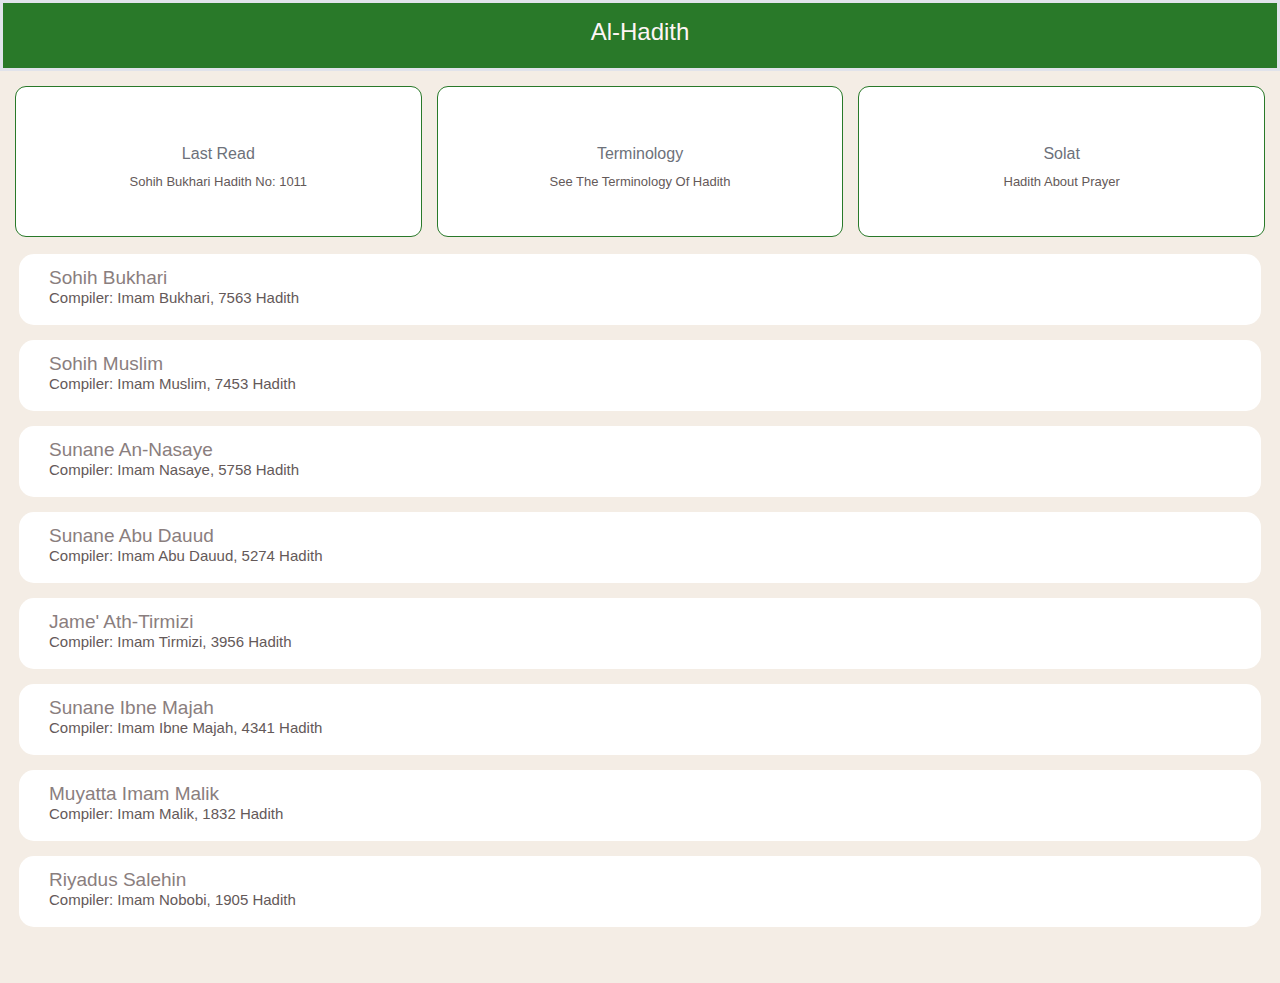
<file: h-book.html>
<!DOCTYPE html>
<html lang="en">
<head>
    <meta charset="UTF-8">
    <meta http-equiv="X-UA-Compatible" content="IE=edge">
    <meta name="viewport" content="width=device-width, initial-scale=1.0">
    <title>Document</title>
    <link rel="stylesheet" href="nav.css">

    <link href="https://fonts.maateen.me/bangla/font.css" rel="stylesheet">


    <link rel="stylesheet" href="https://cdnjs.cloudflare.com/ajax/libs/font-awesome/6.1.1/css/all.min.css" integrity="sha512-KfkfwYDsLkIlwQp6LFnl8zNdLGxu9YAA1QvwINks4PhcElQSvqcyVLLD9aMhXd13uQjoXtEKNosOWaZqXgel0g==" crossorigin="anonymous" referrerpolicy="no-referrer" />

</head>
<body>
   <div class="h-book">
        <div class="titleee">
            <h2>Al-Hadith</h2>
           <!---- <p>Say, "Are those who know equal to those who do not know ? " Only they will remember [who are] people of understanding."</p>-->
        </div>
       <div class="main-h-book">
           <div class="book-1">
              <a href="#"><i class="fa-solid fa-clock-rotate-left"></i>
                <h3>Last Read</h3>
                <p>Sohih Bukhari Hadith No: 1011</p>
              </a>
           </div>

           <div class="book-1">
                <a href="#"><i class="fa-solid fa-folder-closed"></i>
                <h3>Terminology</h3>
                <p>See The Terminology Of Hadith</p>
                </a>
            </div>

           <div class="book-1">
               <a href="#"><i class="fa-solid fa-mosque"></i>
                <h3>Solat</h3>
                <p>Hadith About Prayer</p>
               </a>
            </div>
       </div>

       <div class="all-book">
           <div class="h-alll-book">
               <i class="fa-solid fa-book"></i>
               <div class="fle">
                    <h2>Sohih Bukhari</h2>
                    <p>Compiler: Imam Bukhari, 7563 Hadith</p>
               </div>
           </div>

           <div class="h-alll-book">
            <i class="fa-solid fa-book-open"></i>
                <div class="fle">
                    <h2>Sohih Muslim</h2>
                    <p>Compiler: Imam Muslim, 7453 Hadith</p>
                </div>
          </div>

           
          <div class="h-alll-book">
            <i class="fa-solid fa-book-quran"></i>
                <div class="fle">
                    <h2>Sunane An-Nasaye</h2>
                    <p>Compiler: Imam Nasaye, 5758 Hadith</p>
                </div>
          </div>

            
          <div class="h-alll-book">
                <i class="fa-solid fa-book"></i>
                <div class="fle">
                    <h2>Sunane Abu Dauud</h2>
                    <p>Compiler: Imam Abu Dauud, 5274 Hadith</p>
                </div>
           </div>

           <div class="h-alll-book">
            <i class="fa-solid fa-book-open"></i>
                <div class="fle">
                    <h2>Jame' Ath-Tirmizi</h2>
                    <p>Compiler: Imam Tirmizi, 3956 Hadith</p>
                </div>
            </div>
 
            <div class="h-alll-book">
                <i class="fa-solid fa-book"></i>
                <div class="fle">
                     <h2>Sunane Ibne Majah</h2>
                     <p>Compiler: Imam Ibne Majah, 4341 Hadith</p>
                </div>
            </div>
            
            <div class="h-alll-book">
                <i class="fa-solid fa-book"></i>
                <div class="fle">
                     <h2>Muyatta Imam Malik</h2>
                     <p>Compiler: Imam Malik, 1832 Hadith</p>
                </div>
            </div>
 
            <div class="h-alll-book">
                <i class="fa-solid fa-book"></i>
                <div class="fle">
                     <h2>Riyadus Salehin</h2>
                     <p>Compiler: Imam Nobobi, 1905 Hadith</p>
                </div>
            </div>
       </div>
   </div>
</body>
</html>
</file>
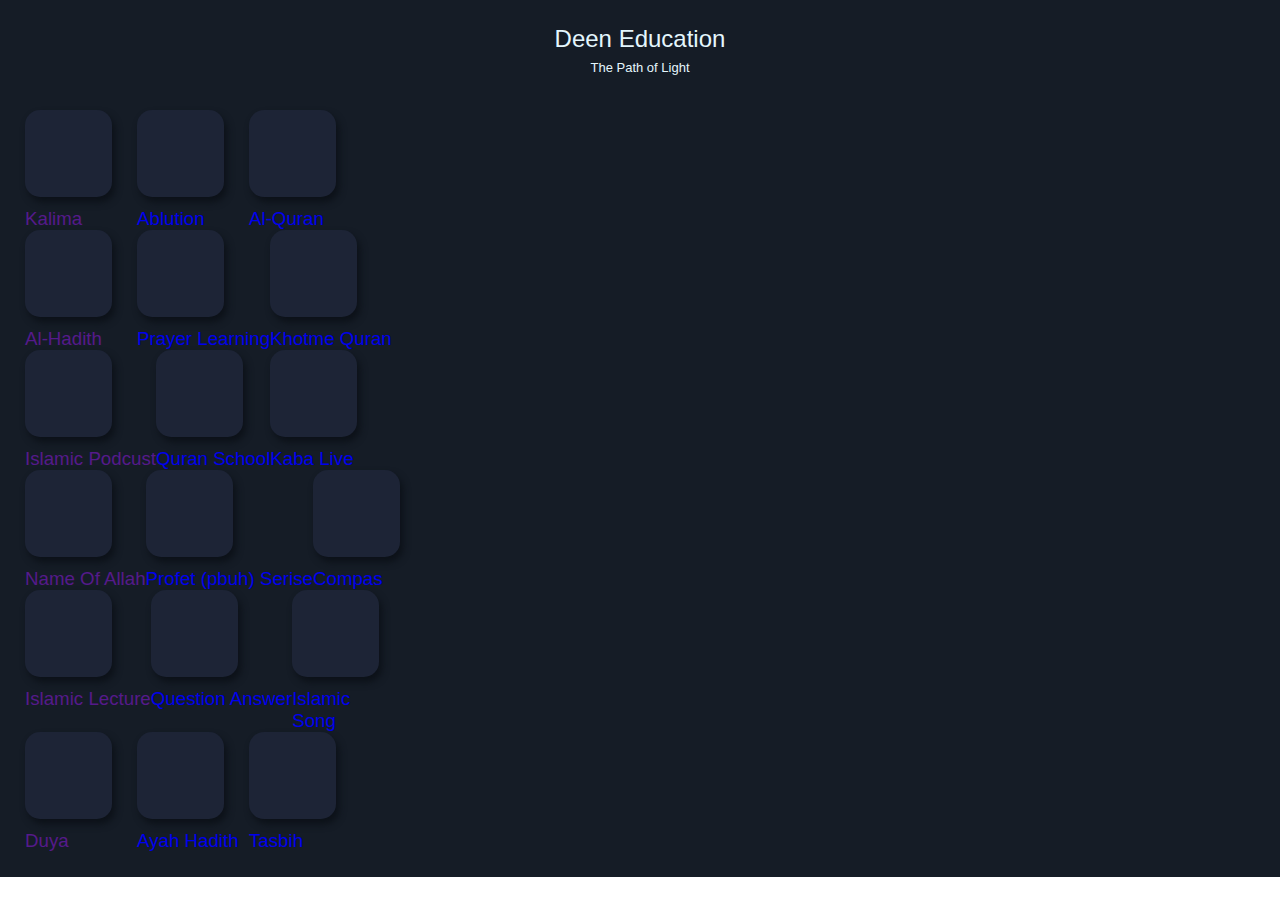
<file: more copy 2.html>
<!DOCTYPE html>
<html lang="en">
<head>
    <meta charset="UTF-8">
    <meta http-equiv="X-UA-Compatible" content="IE=edge">
    <meta name="viewport" content="width=device-width, initial-scale=1.0">
    <title>Document </title>
    <link rel="stylesheet" href="nav.css">

    <link rel="stylesheet" href="https://cdnjs.cloudflare.com/ajax/libs/font-awesome/6.1.1/css/all.min.css" integrity="sha512-KfkfwYDsLkIlwQp6LFnl8zNdLGxu9YAA1QvwINks4PhcElQSvqcyVLLD9aMhXd13uQjoXtEKNosOWaZqXgel0g==" crossorigin="anonymous" referrerpolicy="no-referrer" />

</head>
<body>

   <div class="more-new2">
       <h2>Deen Education</h2>
       <h4>The Path of Light</h4>

       <div class="more-new-item2">
           <div class="item-new2">
                <a href=""><div class="item-1012">
                    <i class="fa-solid fa-paste"></i>
                </div>
                <h3>Kalima</h3></a>

                <a href="#"> <div class="item-1012">
                    <i class="fa-solid fa-hand-holding-droplet"></i>
                   
                </div>
                <h3>Ablution</h3></a>

                <a href="#">   <div class="item-1012">
                    <i class="fa-solid fa-book-quran"></i>
                  
                 </div>
                 <h3>Al-Quran</h3></a>
           </div>


          
           <div class="item-new2">
                <a href=""><div class="item-1012">
                    <i class="fa-solid fa-book-open"></i>
                </div>
                <h3>Al-Hadith</h3></a>

                <a href="#"> <div class="item-1012">
                    <i class="fa-solid fa-mosque"></i>
                
                </div>
                <h3>Prayer Learning</h3></a>

                <a href="#">   <div class="item-1012">
                   <!--<i class="fa-solid fa-book"></i>--> 
                    <i class="fa-solid fa-star-and-crescent"></i>
                </div>
                <h3>Khotme Quran</h3></a>
            </div>



                <div class="item-new2">
                    <a href=""><div class="item-1012">
                        <i class="fa-solid fa-podcast"></i>
                    </div>
                    <h3>Islamic Podcust</h3></a>

                    <a href="#"> <div class="item-1012">
                        <i class="fa-solid fa-graduation-cap"></i>
                    
                    </div>
                    <h3>Quran School</h3></a>

                    <a href="#">   <div class="item-1012">
                        <i class="fa-solid fa-kaaba"></i>
                    
                    </div>
                    <h3>Kaba Live</h3></a>
                </div>



                <div class="item-new2">
                    <a href=""><div class="item-1012">
                        <i class=" fa fa-brands fa-adn"></i>
                    </div>
                    <h3>Name Of Allah</h3></a>

                    <a href="#"> <div class="item-1012">
                        <i class="fa-solid fa-film"></i>
                    
                    </div>
                    <h3>Profet (pbuh) Serise</h3></a>

                    <a href="#">   <div class="item-1012">
                        <i class="fa-solid fa-compass"></i>
                    
                    </div>
                    <h3>Compas</h3></a>
                </div>




                <div class="item-new2">
                    <a href=""><div class="item-1012">
                        <i class=" fa fa-brands fa-leanpub"></i>
                    </div>
                    <h3>Islamic Lecture</h3></a>

                    <a href="#"> <div class="item-1012">
                        <i class=" fa fa-question-circle" aria-hidden="true"></i>
                       
                    </div>
                    <h3>Question Answer</h3></a>

                    <a href="#">   <div class="item-1012">
                        <i class="fa-solid fa-music"></i>
                    
                    </div>
                    <h3>Islamic <br> Song</h3></a>
                </div>

                <div class="item-new2">
                    <a href=""><div class="item-1012">
                        <i class="fa-solid fa-paste"></i>
                    </div>
                    <h3>Duya</h3></a>

                    <a href="#"> <div class="item-1012">
                        <i class="fa-brands fa-hackerrank"></i>
                    
                    </div>
                    <h3>Ayah Hadith</h3></a>

                    <a href="#">   <div class="item-1012">
                        <i class="fa-solid fa-heart"></i>
                    
                    </div>
                    <h3>Tasbih</h3></a>
               </div>
        
          </div>
   </div>

 

    <!--
  <div class="project">
    <div class="ttitle">
        <h1>ISLAMIC Peace</h1>
        <h3>Islam is the <br> complete code of life</h3>
    </div>
       <div class="pitem">
            <div class="div-1">
                <p><a href="h-book.html"><i class="fa-solid fa-book-open"></i></a></p>
                <h4>AL-Hadith</h4>
            </div>
    
            <div class="div-1">
                 <p><a href="#"><i class="fa-solid fa-hands-bound"></i></a></p>
                 <h4>Duya</h4>
             </div>
    
             <div class="div-1">
                <p><a href="quran.html"><i class="fa-solid fa-book-quran"></i></a></p>
                <h4>AL-Quran</h4>
            </div>
       </div>

       <div class="pitem">
            <div class="div-1">
                <p><a href="#"><i class="fa-solid fa-mosque"></i></a></p>
                <h4>Prayer Learning</h4>
            </div>

            <div class="div-1">
                <p><a href="ktotme-book.html"><i class="fa-solid fa-book"></i></a></p>
                <h4>Khotme Quran</h4>
            </div>

            <div class="div-1">
                <p><a href="video.html"><i class="fa-solid fa-podcast"></i></a></p>
                <h4>Islamic Podcust</h4>
            </div>
        </div>

        <div class="pitem">
            <div class="div-1">
                <p><a href="learn-quran.html"><i class="fa-solid fa-graduation-cap"></i></a></p>
                <h4>Quran School</h4>
            </div>
    
            <div class="div-1">
                 <p><a href="https://youtu.be/fgq7kMgnAG0"><i class="fa-solid fa-kaaba"></i></a></p>
                 <h4>Kaba Live</h4>
             </div>
    
             <div class="div-1">
                <p><a href="#"><i class=" fa fa-brands fa-adn"></i></a></p>
                <h4>Name Of Allah</h4>
            </div>
       </div>

       <div class="pitem">
            <div class="div-1">
                <p><a href="#"><i class="fa-solid fa-compass"></i></a></p>
                <h4>Compas</h4>
            </div>

            <div class="div-1">
                <p><a href="p-serise.html"><i class="fa-solid fa-film"></i></a></p>
                <h4>Profet(pbuh) Serise</h4>
            </div>

            <div class="div-1">
                <p><a href="#"><i class=" fa fa-brands fa-leanpub"></i></a></p>
                <h4>Islamic Lecture</h4>
            </div>
        </div>

        <div class="pitem">
            <div class="div-1">
                <p><a href="#"><i class=" fa fa-question-circle" aria-hidden="true"></i></a></p>
                <h4>Question Answer</h4>
            </div>
    
            <div class="div-1">
                 <p><a href="#"><i class="fa-solid fa-heart"></i></a></p>
                 <h4>Tasbih</h4>
             </div>
    
             <div class="div-1">
                <p><a href="#"><i class="fa-solid fa-music"></i></a></p>
                <h4>Islamic Song</h4>
            </div>
       </div>
  </div>-->
  
</body>
</html>
</file>
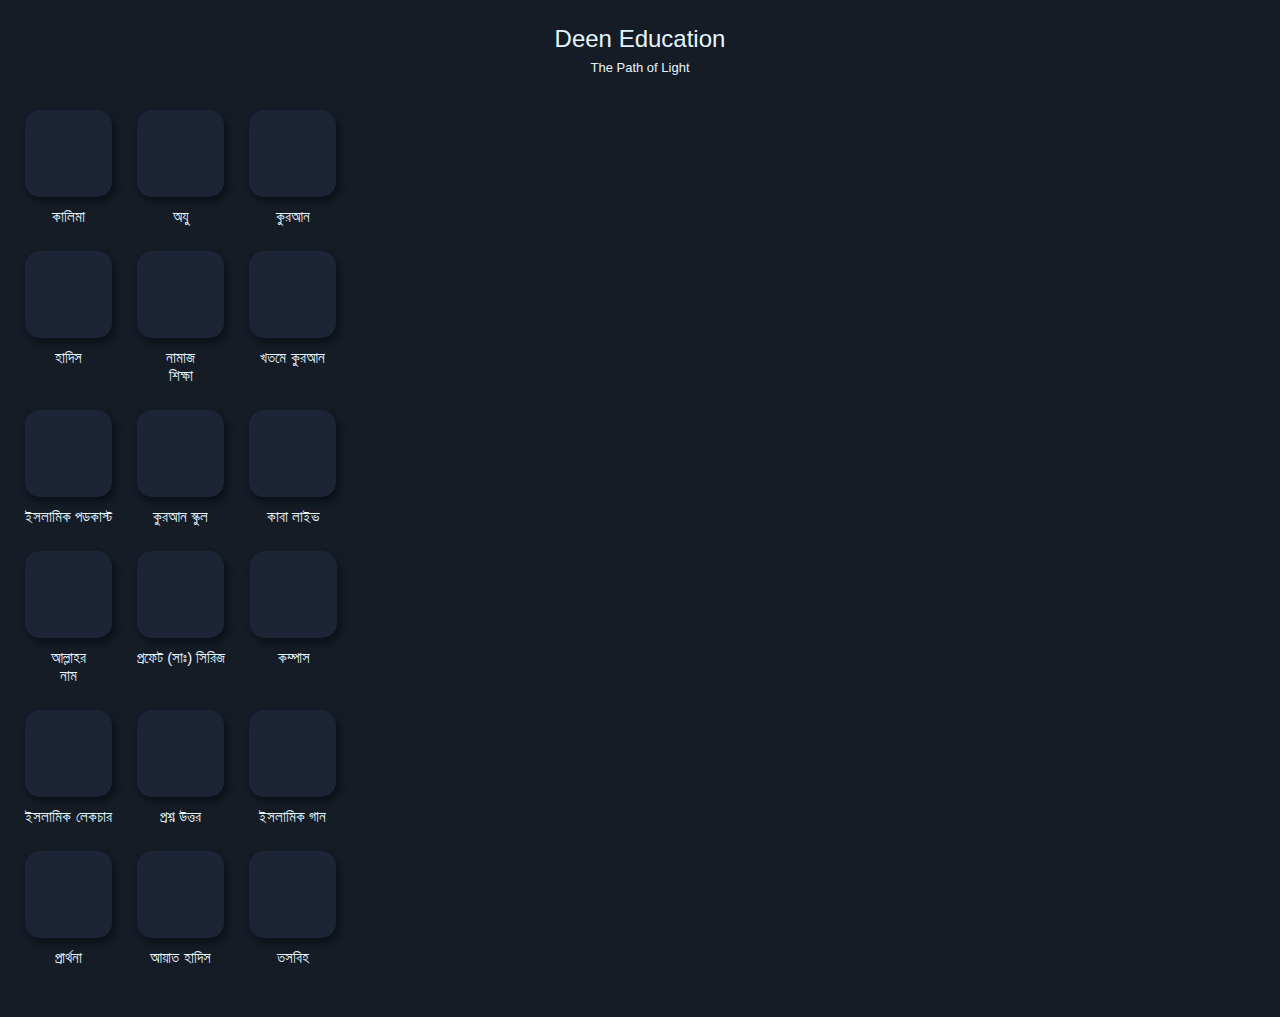
<file: more-bangla copy.html>
<!DOCTYPE html>
<html lang="en">
<head>
    <meta charset="UTF-8">
    <meta http-equiv="X-UA-Compatible" content="IE=edge">
    <meta name="viewport" content="width=device-width, initial-scale=1.0">
    <title>Document </title>
    <link rel="stylesheet" href="nav.css">

    <link rel="stylesheet" href="https://cdnjs.cloudflare.com/ajax/libs/font-awesome/6.1.1/css/all.min.css" integrity="sha512-KfkfwYDsLkIlwQp6LFnl8zNdLGxu9YAA1QvwINks4PhcElQSvqcyVLLD9aMhXd13uQjoXtEKNosOWaZqXgel0g==" crossorigin="anonymous" referrerpolicy="no-referrer" />

</head>
<body>

   <div class="more-new2">
       <h2>Deen Education</h2>
       <h4>The Path of Light</h4>

       <div class="more-new-item2">
           <div class="item-new2">
               <div class="padding-item-n">
                <a href=""><div class="item-1012">
                    <i class="fa-solid fa-paste"></i>
                </div>
                 <h3>কালিমা</h3></a>
               </div>

               <div class="padding-item-n">
                <a href=""><div class="item-1012">
                    <i class="fa-solid fa-hand-holding-droplet"></i>
                </div>
                <h3>অযু</h3></a>
               </div>

            <!--
                <a href="#"> <div class="item-1012">
                    <i class="fa-solid fa-hand-holding-droplet"></i>
                   
                </div>
                <h3>অযু</h3></a>-->
              <div class="padding-item-n">
                <a href="quran.html">   <div class="item-1012">
                    <i class="fa-solid fa-book-quran"></i>
                  
                 </div>
                 <h3> কুরআন</h3></a>
                </div>
           </div>


          
           <div class="item-new2">
              <div class="padding-item-n">
                <a href="h-book.html"><div class="item-1012">
                    <i class="fa-solid fa-book-open"></i>
                </div>
                <h3>হাদিস</h3></a>
               </div>


               <div class="padding-item-n">
                <a href="#"> <div class="item-1012">
                    <i class="fa-solid fa-mosque"></i>
                
                </div>
                <h3>নামাজ <br> শিক্ষা</h3></a>
                </div>

                <div class="padding-item-n">
                <a href="ktotme-book.html">   <div class="item-1012">
                   <!--<i class="fa-solid fa-book"></i> 
                    <i class="fa-solid fa-star-and-crescent"></i>-->
                    <i class=" fa fa-brands fa-leanpub"></i>
                </div>
                <h3>খতমে কুরআন</h3></a>
                </div>
            </div>



                <div class="item-new2">
                    <div class="padding-item-n">
                    <a href="video.html"><div class="item-1012">
                        <i class="fa-solid fa-podcast"></i>
                    </div>
                    <h3>ইসলামিক পডকাস্ট</h3></a>
                    </div>


                    <div class="padding-item-n">
                    <a href="learn-quran.html"> <div class="item-1012">
                        <i class="fa-solid fa-graduation-cap"></i>
                    
                    </div>
                    <h3>কুরআন স্কুল</h3></a>
                    </div>

                    <div class="padding-item-n">
                    <a href="https://youtu.be/fgq7kMgnAG0">   <div class="item-1012">
                        <i class="fa-solid fa-kaaba"></i>
                    
                    </div>
                    <h3>কাবা লাইভ</h3></a>
                    </div>
                </div>



                <div class="item-new2">
                    <div class="padding-item-n">
                    <a href="name.html"><div class="item-1012">
                        <i class=" fa fa-brands fa-adn"></i>
                    </div>
                    <h3>আল্লাহর <br>  নাম</h3></a>
                    </div>

                    <div class="padding-item-n">
                    <a href="p-serise.html"> <div class="item-1012">
                        <i class="fa-solid fa-film"></i>
                    
                    </div>
                    <h3>প্রফেট (সাঃ) সিরিজ</h3></a>
                    </div>

                    <div class="padding-item-n">
                    <a href="#">   <div class="item-1012">
                        <i class="fa-solid fa-compass"></i>
                    
                    </div>
                    <h3>কম্পাস</h3></a>
                    </div>
                </div>




                <div class="item-new2">
                    <div class="padding-item-n">
                        <a href="#"><div class="item-1012">
                            <i class="fa-solid fa-microphone"></i>
                            <!--<i class=" fa fa-brands fa-leanpub"></i>-->
                        </div>
                        <h3>ইসলামিক লেকচার</h3></a>
                    </div>

                    <div class="padding-item-n">
                        <a href="#"> <div class="item-1012">
                            <i class=" fa fa-question-circle" aria-hidden="true"></i>
                        
                        </div>
                        <h3>প্রশ্ন উত্তর</h3></a>
                    </div>

                    <div class="padding-item-n">
                        <a href="#">   <div class="item-1012">
                            <i class="fa-solid fa-music"></i>
                        
                        </div>
                        <h3>ইসলামিক গান</h3></a>
                    </div>
                </div>

                <div class="item-new2">
                    <div class="padding-item-n">
                        <a href=""><div class="item-1012">
                            <i class="fa-solid fa-paste"></i>
                        </div>
                        <h3>প্রার্থনা</h3></a>
                    </div>

                    <div class="padding-item-n">
                        <a href="#"> <div class="item-1012">
                            <i class="fa-brands fa-hackerrank"></i>
                        
                        </div>
                        <h3>আয়াত হাদিস</h3></a>
                    </div>

                    <div class="padding-item-n">
                        <a href="#">   <div class="item-1012">
                            <i class="fa-solid fa-heart"></i>
                        
                        </div>
                        <h3>তসবিহ</h3></a>
                    </div>
               </div>
        
          </div>
   </div>
   

 

    <!--
  <div class="project">
    <div class="ttitle">
        <h1>ISLAMIC Peace</h1>
        <h3>Islam is the <br> complete code of life</h3>
    </div>
       <div class="pitem">
            <div class="div-1">
                <p><a href="h-book.html"><i class="fa-solid fa-book-open"></i></a></p>
                <h4>AL-Hadith</h4>
            </div>
    
            <div class="div-1">
                 <p><a href="#"><i class="fa-solid fa-hands-bound"></i></a></p>
                 <h4>Duya</h4>
             </div>
    
             <div class="div-1">
                <p><a href="quran.html"><i class="fa-solid fa-book-quran"></i></a></p>
                <h4>AL-Quran</h4>
            </div>
       </div>

       <div class="pitem">
            <div class="div-1">
                <p><a href="#"><i class="fa-solid fa-mosque"></i></a></p>
                <h4>Prayer Learning</h4>
            </div>

            <div class="div-1">
                <p><a href="ktotme-book.html"><i class="fa-solid fa-book"></i></a></p>
                <h4>Khotme Quran</h4>
            </div>

            <div class="div-1">
                <p><a href="video.html"><i class="fa-solid fa-podcast"></i></a></p>
                <h4>Islamic Podcust</h4>
            </div>
        </div>

        <div class="pitem">
            <div class="div-1">
                <p><a href="learn-quran.html"><i class="fa-solid fa-graduation-cap"></i></a></p>
                <h4>Quran School</h4>
            </div>
    
            <div class="div-1">
                 <p><a href="https://youtu.be/fgq7kMgnAG0"><i class="fa-solid fa-kaaba"></i></a></p>
                 <h4>Kaba Live</h4>
             </div>
    
             <div class="div-1">
                <p><a href="#"><i class=" fa fa-brands fa-adn"></i></a></p>
                <h4>Name Of Allah</h4>
            </div>
       </div>

       <div class="pitem">
            <div class="div-1">
                <p><a href="#"><i class="fa-solid fa-compass"></i></a></p>
                <h4>Compas</h4>
            </div>

            <div class="div-1">
                <p><a href="p-serise.html"><i class="fa-solid fa-film"></i></a></p>
                <h4>Profet(pbuh) Serise</h4>
            </div>

            <div class="div-1">
                <p><a href="#"><i class=" fa fa-brands fa-leanpub"></i></a></p>
                <h4>Islamic Lecture</h4>
            </div>
        </div>

        <div class="pitem">
            <div class="div-1">
                <p><a href="#"><i class=" fa fa-question-circle" aria-hidden="true"></i></a></p>
                <h4>Question Answer</h4>
            </div>
    
            <div class="div-1">
                 <p><a href="#"><i class="fa-solid fa-heart"></i></a></p>
                 <h4>Tasbih</h4>
             </div>
    
             <div class="div-1">
                <p><a href="#"><i class="fa-solid fa-music"></i></a></p>
                <h4>Islamic Song</h4>
            </div>
       </div>
  </div>-->
  
</body>
</html>
</file>
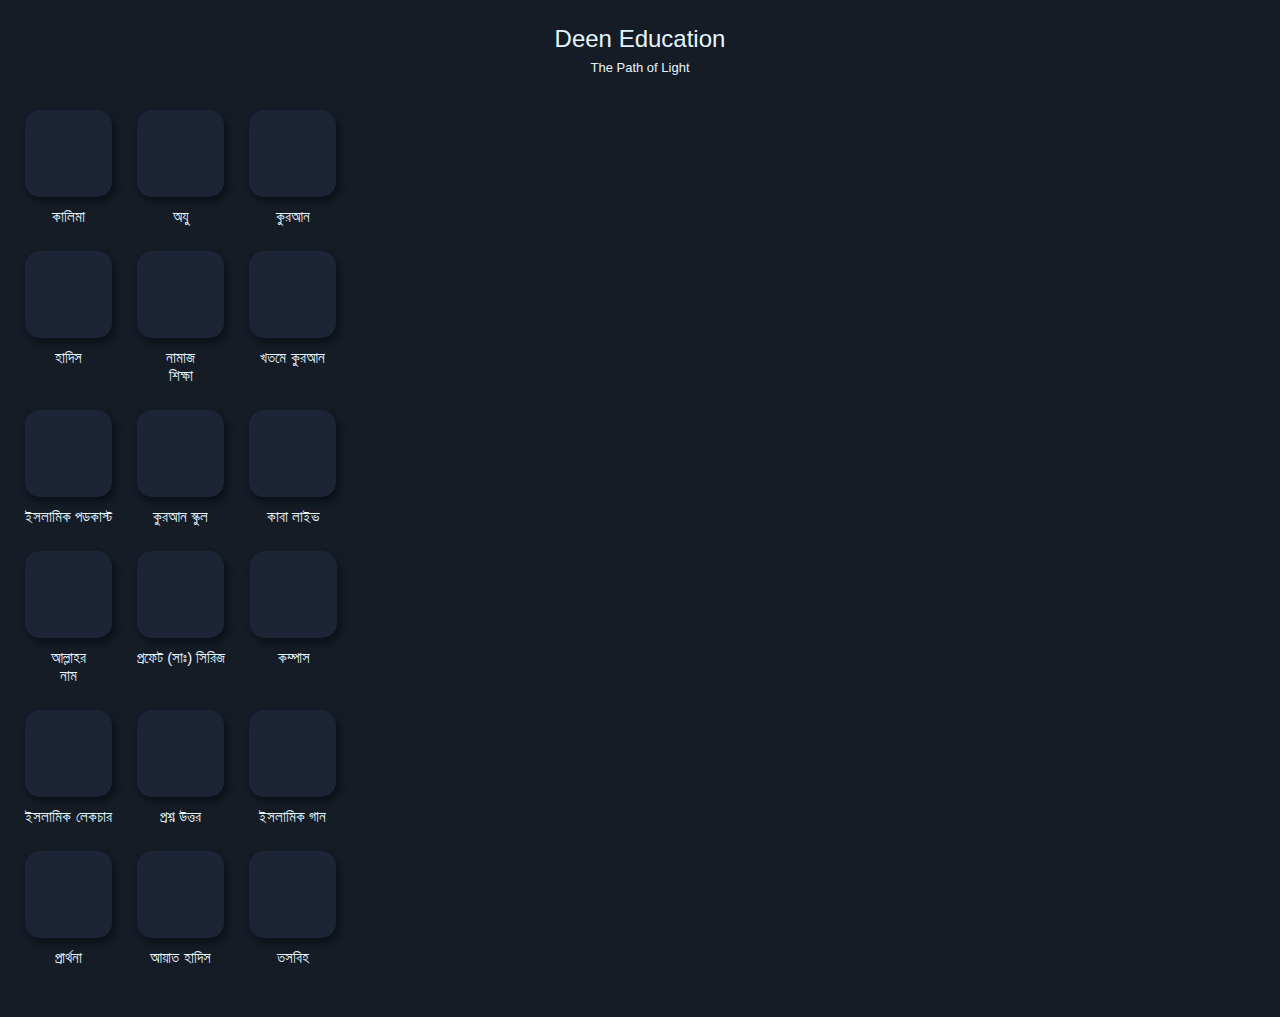
<file: more-bangla.html>
<!DOCTYPE html>
<html lang="en">
<head>
    <meta charset="UTF-8">
    <meta http-equiv="X-UA-Compatible" content="IE=edge">
    <meta name="viewport" content="width=device-width, initial-scale=1.0">
    <title>Document </title>
    <link rel="stylesheet" href="nav.css">

    <link rel="stylesheet" href="https://cdnjs.cloudflare.com/ajax/libs/font-awesome/6.1.1/css/all.min.css" integrity="sha512-KfkfwYDsLkIlwQp6LFnl8zNdLGxu9YAA1QvwINks4PhcElQSvqcyVLLD9aMhXd13uQjoXtEKNosOWaZqXgel0g==" crossorigin="anonymous" referrerpolicy="no-referrer" />

</head>
<body>

   <div class="more-new2">
       <h2>Deen Education</h2>
       <h4>The Path of Light</h4>

       <div class="more-new-item2">
           <div class="item-new2">
               <div class="padding-item-n">
                <a href=""><div class="item-1012">
                    <i class="fa-solid fa-paste"></i>
                </div>
                 <h3>কালিমা</h3></a>
               </div>

               <div class="padding-item-n">
                <a href=""><div class="item-1012">
                    <i class="fa-solid fa-hand-holding-droplet"></i>
                </div>
                <h3>অযু</h3></a>
               </div>

            <!--
                <a href="#"> <div class="item-1012">
                    <i class="fa-solid fa-hand-holding-droplet"></i>
                   
                </div>
                <h3>অযু</h3></a>-->
              <div class="padding-item-n">
                <a href="quran.html">   <div class="item-1012">
                    <i class="fa-solid fa-book-quran"></i>
                  
                 </div>
                 <h3> কুরআন</h3></a>
                </div>
           </div>


          
           <div class="item-new2">
              <div class="padding-item-n">
                <a href="h-book.html"><div class="item-1012">
                    <i class="fa-solid fa-book-open"></i>
                </div>
                <h3>হাদিস</h3></a>
               </div>


               <div class="padding-item-n">
                <a href="#"> <div class="item-1012">
                    <i class="fa-solid fa-mosque"></i>
                
                </div>
                <h3>নামাজ <br> শিক্ষা</h3></a>
                </div>

                <div class="padding-item-n">
                <a href="ktotme-book.html">   <div class="item-1012">
                   <!--<i class="fa-solid fa-book"></i> 
                    <i class="fa-solid fa-star-and-crescent"></i>-->
                    <i class=" fa fa-brands fa-leanpub"></i>
                </div>
                <h3>খতমে কুরআন</h3></a>
                </div>
            </div>



                <div class="item-new2">
                    <div class="padding-item-n">
                    <a href="video.html"><div class="item-1012">
                        <i class="fa-solid fa-podcast"></i>
                    </div>
                    <h3>ইসলামিক পডকাস্ট</h3></a>
                    </div>


                    <div class="padding-item-n">
                    <a href="learn-quran.html"> <div class="item-1012">
                        <i class="fa-solid fa-graduation-cap"></i>
                    
                    </div>
                    <h3>কুরআন স্কুল</h3></a>
                    </div>

                    <div class="padding-item-n">
                    <a href="https://youtu.be/fgq7kMgnAG0">   <div class="item-1012">
                        <i class="fa-solid fa-kaaba"></i>
                    
                    </div>
                    <h3>কাবা লাইভ</h3></a>
                    </div>
                </div>



                <div class="item-new2">
                    <div class="padding-item-n">
                    <a href="name.html"><div class="item-1012">
                        <i class=" fa fa-brands fa-adn"></i>
                    </div>
                    <h3>আল্লাহর <br>  নাম</h3></a>
                    </div>

                    <div class="padding-item-n">
                    <a href="p-serise.html"> <div class="item-1012">
                        <i class="fa-solid fa-film"></i>
                    
                    </div>
                    <h3>প্রফেট (সাঃ) সিরিজ</h3></a>
                    </div>

                    <div class="padding-item-n">
                    <a href="#">   <div class="item-1012">
                        <i class="fa-solid fa-compass"></i>
                    
                    </div>
                    <h3>কম্পাস</h3></a>
                    </div>
                </div>




                <div class="item-new2">
                    <div class="padding-item-n">
                        <a href="#"><div class="item-1012">
                            <i class="fa-solid fa-microphone"></i>
                            <!--<i class=" fa fa-brands fa-leanpub"></i>-->
                        </div>
                        <h3>ইসলামিক লেকচার</h3></a>
                    </div>

                    <div class="padding-item-n">
                        <a href="#"> <div class="item-1012">
                            <i class=" fa fa-question-circle" aria-hidden="true"></i>
                        
                        </div>
                        <h3>প্রশ্ন উত্তর</h3></a>
                    </div>

                    <div class="padding-item-n">
                        <a href="#">   <div class="item-1012">
                            <i class="fa-solid fa-music"></i>
                        
                        </div>
                        <h3>ইসলামিক গান</h3></a>
                    </div>
                </div>

                <div class="item-new2">
                    <div class="padding-item-n">
                        <a href=""><div class="item-1012">
                            <i class="fa-solid fa-paste"></i>
                        </div>
                        <h3>প্রার্থনা</h3></a>
                    </div>

                    <div class="padding-item-n">
                        <a href="#"> <div class="item-1012">
                            <i class="fa-brands fa-hackerrank"></i>
                        
                        </div>
                        <h3>আয়াত হাদিস</h3></a>
                    </div>

                    <div class="padding-item-n">
                        <a href="#">   <div class="item-1012">
                            <i class="fa-solid fa-heart"></i>
                        
                        </div>
                        <h3>তসবিহ</h3></a>
                    </div>
               </div>
        
          </div>
   </div>

 

    <!--
  <div class="project">
    <div class="ttitle">
        <h1>ISLAMIC Peace</h1>
        <h3>Islam is the <br> complete code of life</h3>
    </div>
       <div class="pitem">
            <div class="div-1">
                <p><a href="h-book.html"><i class="fa-solid fa-book-open"></i></a></p>
                <h4>AL-Hadith</h4>
            </div>
    
            <div class="div-1">
                 <p><a href="#"><i class="fa-solid fa-hands-bound"></i></a></p>
                 <h4>Duya</h4>
             </div>
    
             <div class="div-1">
                <p><a href="quran.html"><i class="fa-solid fa-book-quran"></i></a></p>
                <h4>AL-Quran</h4>
            </div>
       </div>

       <div class="pitem">
            <div class="div-1">
                <p><a href="#"><i class="fa-solid fa-mosque"></i></a></p>
                <h4>Prayer Learning</h4>
            </div>

            <div class="div-1">
                <p><a href="ktotme-book.html"><i class="fa-solid fa-book"></i></a></p>
                <h4>Khotme Quran</h4>
            </div>

            <div class="div-1">
                <p><a href="video.html"><i class="fa-solid fa-podcast"></i></a></p>
                <h4>Islamic Podcust</h4>
            </div>
        </div>

        <div class="pitem">
            <div class="div-1">
                <p><a href="learn-quran.html"><i class="fa-solid fa-graduation-cap"></i></a></p>
                <h4>Quran School</h4>
            </div>
    
            <div class="div-1">
                 <p><a href="https://youtu.be/fgq7kMgnAG0"><i class="fa-solid fa-kaaba"></i></a></p>
                 <h4>Kaba Live</h4>
             </div>
    
             <div class="div-1">
                <p><a href="#"><i class=" fa fa-brands fa-adn"></i></a></p>
                <h4>Name Of Allah</h4>
            </div>
       </div>

       <div class="pitem">
            <div class="div-1">
                <p><a href="#"><i class="fa-solid fa-compass"></i></a></p>
                <h4>Compas</h4>
            </div>

            <div class="div-1">
                <p><a href="p-serise.html"><i class="fa-solid fa-film"></i></a></p>
                <h4>Profet(pbuh) Serise</h4>
            </div>

            <div class="div-1">
                <p><a href="#"><i class=" fa fa-brands fa-leanpub"></i></a></p>
                <h4>Islamic Lecture</h4>
            </div>
        </div>

        <div class="pitem">
            <div class="div-1">
                <p><a href="#"><i class=" fa fa-question-circle" aria-hidden="true"></i></a></p>
                <h4>Question Answer</h4>
            </div>
    
            <div class="div-1">
                 <p><a href="#"><i class="fa-solid fa-heart"></i></a></p>
                 <h4>Tasbih</h4>
             </div>
    
             <div class="div-1">
                <p><a href="#"><i class="fa-solid fa-music"></i></a></p>
                <h4>Islamic Song</h4>
            </div>
       </div>
  </div>-->
  
</body>
</html>
</file>
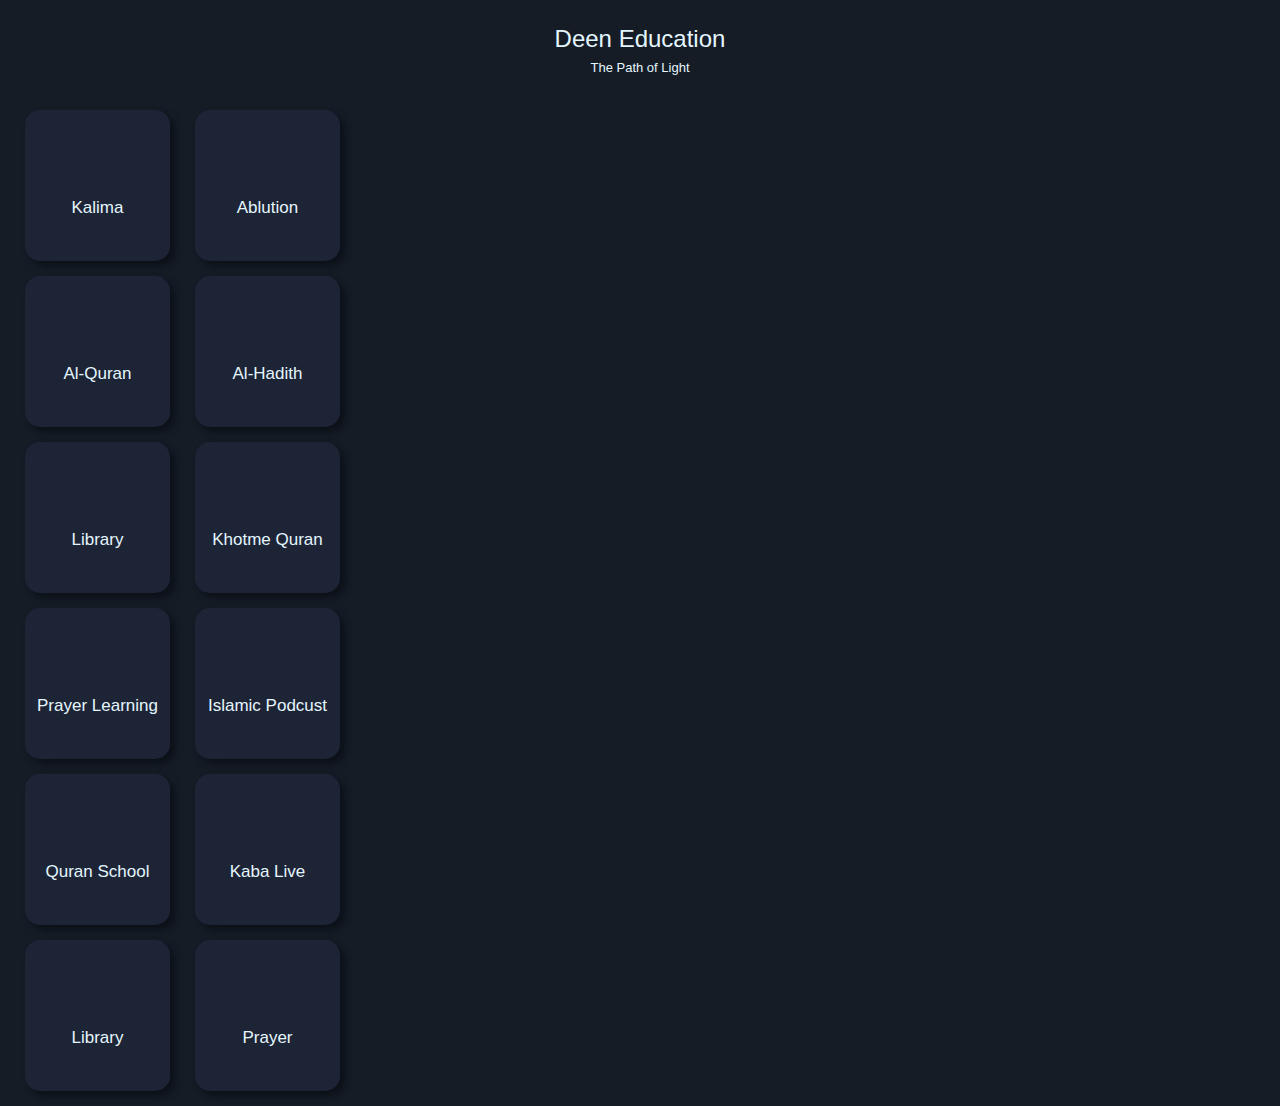
<file: more-copy.html>
<!DOCTYPE html>
<html lang="en">
<head>
    <meta charset="UTF-8">
    <meta http-equiv="X-UA-Compatible" content="IE=edge">
    <meta name="viewport" content="width=device-width, initial-scale=1.0">
    <title>Document </title>
    <link rel="stylesheet" href="nav.css">

    <link rel="stylesheet" href="https://cdnjs.cloudflare.com/ajax/libs/font-awesome/6.1.1/css/all.min.css" integrity="sha512-KfkfwYDsLkIlwQp6LFnl8zNdLGxu9YAA1QvwINks4PhcElQSvqcyVLLD9aMhXd13uQjoXtEKNosOWaZqXgel0g==" crossorigin="anonymous" referrerpolicy="no-referrer" />

</head>
<body>

   <div class="more-new">
       <h2>Deen Education</h2>
       <h4>The Path of Light</h4>

       <div class="more-new-item">
           <div class="item-new">
                <a href=""><div class="item-101">
                    <i class="fa-solid fa-paste"></i>
                    <h3>Kalima</h3>
                </div></a>

                <a href="#"> <div class="item-101">
                    <i class="fa-solid fa-hand-holding-droplet"></i>
                    <h3>Ablution</h3>
                </div></a>
           </div>


          
            <div class="item-new">
                <a href="#">   <div class="item-101">
                    <i class="fa-solid fa-book-quran"></i>
                     <h3>Al-Quran</h3>
                 </div></a>
 
                 <a href="#">    <div class="item-101">
                    <i class="fa-solid fa-book-open"></i>
                     <h3>Al-Hadith</h3>
                  </div></a>
            </div>


                <div class="item-new">
                    <a href="#">    <div class="item-101">
                        <i class="fa-solid fa-book"></i>
                         <h3>Library</h3>
                      </div></a>
     
                      <a href="#">   <div class="item-101">
                        <i class=" fa fa-brands fa-leanpub"></i>
                         <h3>Khotme Quran</h3>
                    </div></a>
                </div>


                <div class="item-new">
                    <a href="#"> <div class="item-101">
                        <i class="fa-solid fa-mosque"></i>
                         <h3>Prayer Learning</h3>
                      </div></a>
     
                      <a href="#">    <div class="item-101">
                        <i class="fa-solid fa-podcast"></i>
                         <h3>Islamic Podcust</h3>
                      </div></a>
                </div>


                <div class="item-new">
                    <a href="#">   <div class="item-101">
                        <i class="fa-solid fa-graduation-cap"></i>
                         <h3>Quran School</h3>
                    </div></a>
     
                      <a href="https://youtu.be/fgq7kMgnAG0">   <div class="item-101">
                        <i class="fa-solid fa-kaaba"></i>
                         <h3>Kaba Live</h3>
                    </div></a>
                </div>



                <div class="item-new">
                    <a href="#">    <div class="item-101">
                        <i class="fa-solid fa-book"></i>
                         <h3>Library</h3>
                      </div></a>
     
                      <a href="#">   <div class="item-101">
                        <i class="fa-solid fa-mosque"></i>
                         <h3>Prayer</h3>
                    </div></a>
                </div>
        </div>
   </div>

 

    <!--
  <div class="project">
    <div class="ttitle">
        <h1>ISLAMIC Peace</h1>
        <h3>Islam is the <br> complete code of life</h3>
    </div>
       <div class="pitem">
            <div class="div-1">
                <p><a href="h-book.html"><i class="fa-solid fa-book-open"></i></a></p>
                <h4>AL-Hadith</h4>
            </div>
    
            <div class="div-1">
                 <p><a href="#"><i class="fa-solid fa-hands-bound"></i></a></p>
                 <h4>Duya</h4>
             </div>
    
             <div class="div-1">
                <p><a href="quran.html"><i class="fa-solid fa-book-quran"></i></a></p>
                <h4>AL-Quran</h4>
            </div>
       </div>

       <div class="pitem">
            <div class="div-1">
                <p><a href="#"><i class="fa-solid fa-mosque"></i></a></p>
                <h4>Prayer Learning</h4>
            </div>

            <div class="div-1">
                <p><a href="ktotme-book.html"><i class="fa-solid fa-book"></i></a></p>
                <h4>Khotme Quran</h4>
            </div>

            <div class="div-1">
                <p><a href="video.html"><i class="fa-solid fa-podcast"></i></a></p>
                <h4>Islamic Podcust</h4>
            </div>
        </div>

        <div class="pitem">
            <div class="div-1">
                <p><a href="learn-quran.html"><i class="fa-solid fa-graduation-cap"></i></a></p>
                <h4>Quran School</h4>
            </div>
    
            <div class="div-1">
                 <p><a href="https://youtu.be/fgq7kMgnAG0"><i class="fa-solid fa-kaaba"></i></a></p>
                 <h4>Kaba Live</h4>
             </div>
    
             <div class="div-1">
                <p><a href="#"><i class=" fa fa-brands fa-adn"></i></a></p>
                <h4>Name Of Allah</h4>
            </div>
       </div>

       <div class="pitem">
            <div class="div-1">
                <p><a href="#"><i class="fa-solid fa-compass"></i></a></p>
                <h4>Compas</h4>
            </div>

            <div class="div-1">
                <p><a href="p-serise.html"><i class="fa-solid fa-film"></i></a></p>
                <h4>Profet(pbuh) Serise</h4>
            </div>

            <div class="div-1">
                <p><a href="#"><i class=" fa fa-brands fa-leanpub"></i></a></p>
                <h4>Islamic Lecture</h4>
            </div>
        </div>

        <div class="pitem">
            <div class="div-1">
                <p><a href="#"><i class=" fa fa-question-circle" aria-hidden="true"></i></a></p>
                <h4>Question Answer</h4>
            </div>
    
            <div class="div-1">
                 <p><a href="#"><i class="fa-solid fa-heart"></i></a></p>
                 <h4>Tasbih</h4>
             </div>
    
             <div class="div-1">
                <p><a href="#"><i class="fa-solid fa-music"></i></a></p>
                <h4>Islamic Song</h4>
            </div>
       </div>
  </div>-->
  
</body>
</html>
</file>
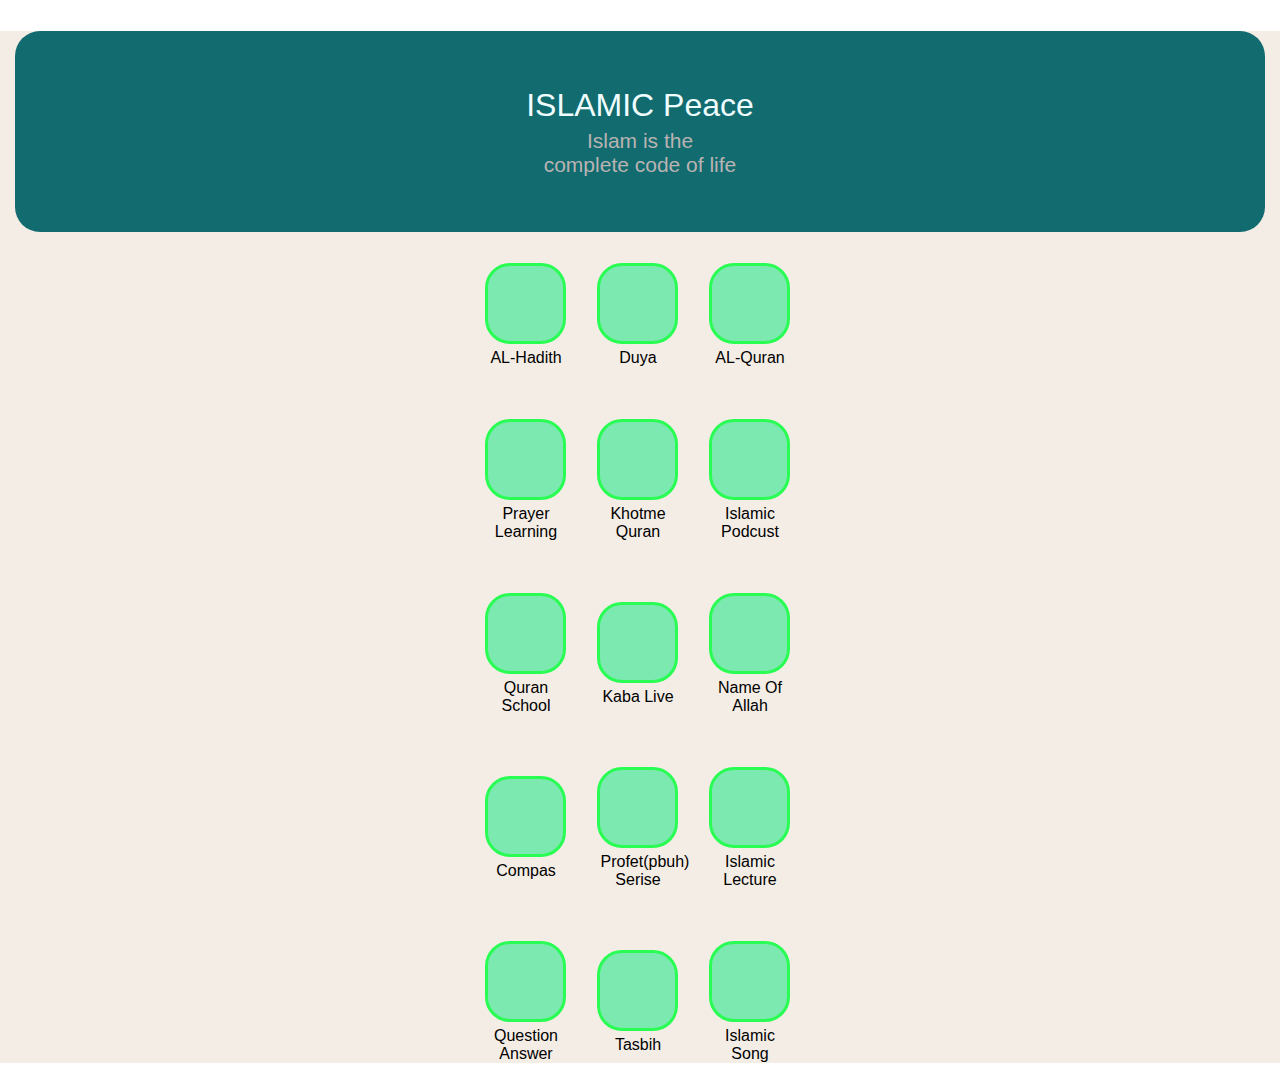
<file: more.html>
<!DOCTYPE html>
<html lang="en">
<head>
    <meta charset="UTF-8">
    <meta http-equiv="X-UA-Compatible" content="IE=edge">
    <meta name="viewport" content="width=device-width, initial-scale=1.0">
    <title>Document </title>
    <link rel="stylesheet" href="nav.css">

    <link rel="stylesheet" href="https://cdnjs.cloudflare.com/ajax/libs/font-awesome/6.1.1/css/all.min.css" integrity="sha512-KfkfwYDsLkIlwQp6LFnl8zNdLGxu9YAA1QvwINks4PhcElQSvqcyVLLD9aMhXd13uQjoXtEKNosOWaZqXgel0g==" crossorigin="anonymous" referrerpolicy="no-referrer" />

</head>
<body>

  <div class="project">
    <div class="ttitle">
        <h1>ISLAMIC Peace</h1>
        <h3>Islam is the <br> complete code of life</h3>
    </div>
       <div class="pitem">
            <div class="div-1">
                <p><a href="h-book.html"><i class="fa-solid fa-book-open"></i></a></p>
                <h4>AL-Hadith</h4>
            </div>
    
            <div class="div-1">
                 <p><a href="#"><i class="fa-solid fa-hands-bound"></i></a></p>
                 <h4>Duya</h4>
             </div>
    
             <div class="div-1">
                <p><a href="quran.html"><i class="fa-solid fa-book-quran"></i></a></p>
                <h4>AL-Quran</h4>
            </div>
       </div>

       <div class="pitem">
            <div class="div-1">
                <p><a href="#"><i class="fa-solid fa-mosque"></i></a></p>
                <h4>Prayer Learning</h4>
            </div>

            <div class="div-1">
                <p><a href="ktotme-book.html"><i class="fa-solid fa-book"></i></a></p>
                <h4>Khotme Quran</h4>
            </div>

            <div class="div-1">
                <p><a href="video.html"><i class="fa-solid fa-podcast"></i></a></p>
                <h4>Islamic Podcust</h4>
            </div>
        </div>

        <div class="pitem">
            <div class="div-1">
                <p><a href="learn-quran.html"><i class="fa-solid fa-graduation-cap"></i></a></p>
                <h4>Quran School</h4>
            </div>
    
            <div class="div-1">
                 <p><a href="https://youtu.be/fgq7kMgnAG0"><i class="fa-solid fa-kaaba"></i></a></p>
                 <h4>Kaba Live</h4>
             </div>
    
             <div class="div-1">
                <p><a href="#"><i class=" fa fa-brands fa-adn"></i></a></p>
                <h4>Name Of Allah</h4>
            </div>
       </div>

       <div class="pitem">
            <div class="div-1">
                <p><a href="#"><i class="fa-solid fa-compass"></i></a></p>
                <h4>Compas</h4>
            </div>

            <div class="div-1">
                <p><a href="p-serise.html"><i class="fa-solid fa-film"></i></a></p>
                <h4>Profet(pbuh) Serise</h4>
            </div>

            <div class="div-1">
                <p><a href="#"><i class=" fa fa-brands fa-leanpub"></i></a></p>
                <h4>Islamic Lecture</h4>
            </div>
        </div>

        <div class="pitem">
            <div class="div-1">
                <p><a href="#"><i class=" fa fa-question-circle" aria-hidden="true"></i></a></p>
                <h4>Question Answer</h4>
            </div>
    
            <div class="div-1">
                 <p><a href="#"><i class="fa-solid fa-heart"></i></a></p>
                 <h4>Tasbih</h4>
             </div>
    
             <div class="div-1">
                <p><a href="#"><i class="fa-solid fa-music"></i></a></p>
                <h4>Islamic Song</h4>
            </div>
       </div>
  </div>
  
</body>
</html>
</file>
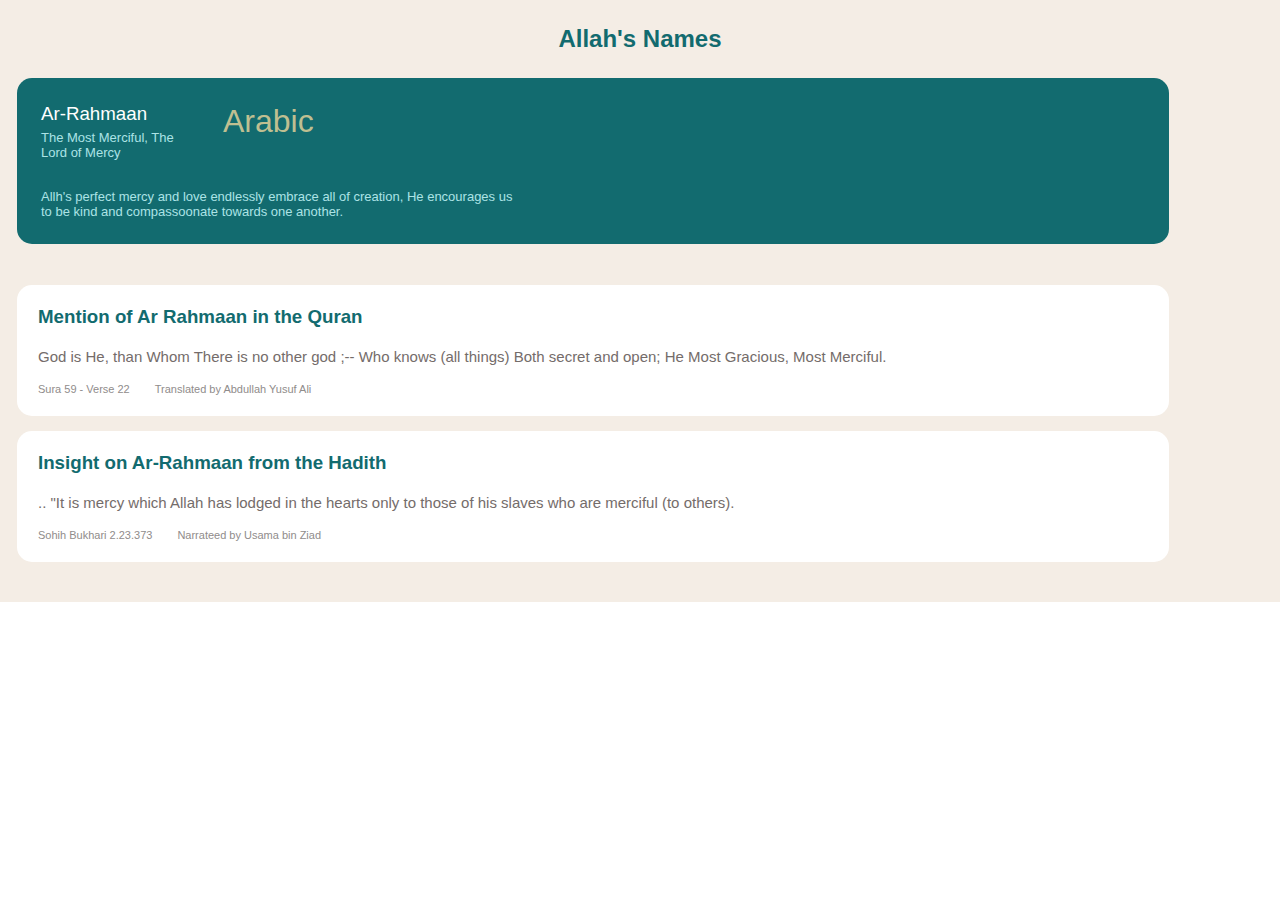
<file: name-001.html>
<!DOCTYPE html>
<html lang="en">
<head>
    <meta charset="UTF-8">
    <meta http-equiv="X-UA-Compatible" content="IE=edge">
    <meta name="viewport" content="width=device-width, initial-scale=1.0">
    <title>Document</title>
    <link rel="stylesheet" href="nav.css">


    <link rel="stylesheet" href="https://cdnjs.cloudflare.com/ajax/libs/font-awesome/6.1.1/css/all.min.css" integrity="sha512-KfkfwYDsLkIlwQp6LFnl8zNdLGxu9YAA1QvwINks4PhcElQSvqcyVLLD9aMhXd13uQjoXtEKNosOWaZqXgel0g==" crossorigin="anonymous" referrerpolicy="no-referrer" />

</head>
<body>

   <div class="sura-002-first">
         
      <div class="word">
         <div class="arekta">
               <h2>Allah's Names</h2>
               <div class="sur-hed">
                  <div class="sur-mul">
                     <div class="hed-111">
                        <h3>Ar-Rahmaan</h3>
                        <p>The Most Merciful, The Lord of Mercy</p>
                     </div>
                     <div class="hed-222">
                        <h1>Arabic</h1>
                     </div>
                  </div>
                  <p class="pn2">Allh's perfect mercy and love endlessly embrace all of creation, He encourages us <br> to  be kind and compassoonate towards one another.</p>
               </div>
            </div>
      </div>


      

      <div class="name-details">
         <div class="sur-details">
            <div class="hedding-sur">
               <div class="del-1">
                  <h3>Mention of Ar Rahmaan in the Quran</h3>
                  <p>God is He, than Whom There is no other god ;-- Who knows (all things) Both secret and open; He Most Gracious, Most Merciful.</p>
               <div class="p-del">
                  <h5>Sura 59 - Verse 22</h5>
                  <h5 class="paddi">Translated by Abdullah Yusuf Ali</h5>
               </div>
               </div>
            </div>


            <div class="hedding-sur">
            <div class="del-1">
               <h3>Insight on Ar-Rahmaan from the Hadith</h3>
               <p>.. "It is mercy which Allah has lodged in the hearts only to those of his slaves who are merciful (to others).</p>
            <div class="p-del">
               <h5>Sohih Bukhari 2.23.373</h5>
               <h5 class="paddi">Narrateed by Usama bin Ziad </h5>
            </div>
            </div>
         </div>
         </div>


   </div>


   
</body>
</html>
</file>
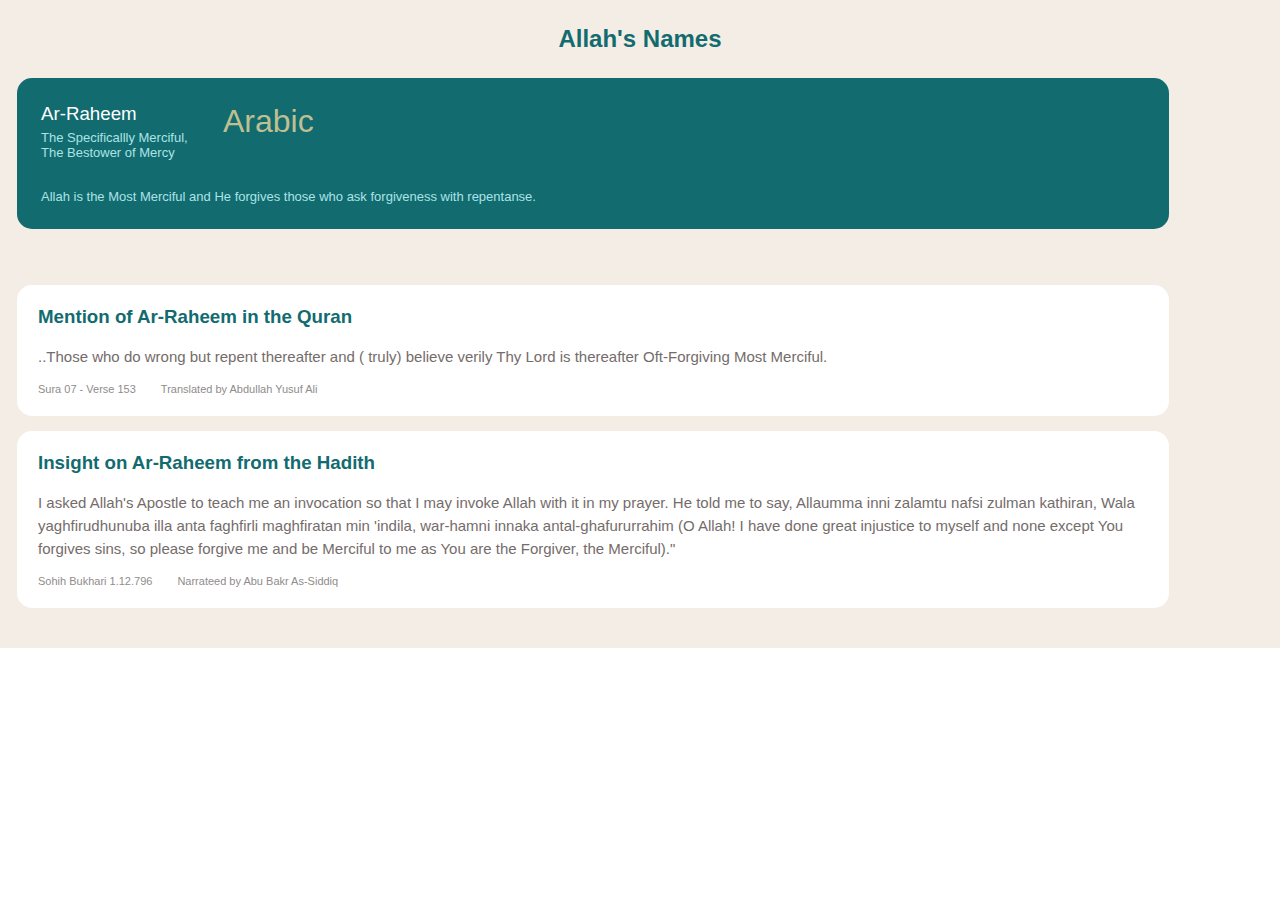
<file: name-002.html>
<!DOCTYPE html>
<html lang="en">
<head>
    <meta charset="UTF-8">
    <meta http-equiv="X-UA-Compatible" content="IE=edge">
    <meta name="viewport" content="width=device-width, initial-scale=1.0">
    <title>Document</title>
    <link rel="stylesheet" href="nav.css">


    <link rel="stylesheet" href="https://cdnjs.cloudflare.com/ajax/libs/font-awesome/6.1.1/css/all.min.css" integrity="sha512-KfkfwYDsLkIlwQp6LFnl8zNdLGxu9YAA1QvwINks4PhcElQSvqcyVLLD9aMhXd13uQjoXtEKNosOWaZqXgel0g==" crossorigin="anonymous" referrerpolicy="no-referrer" />

</head>
<body>
   <!--<div class="sura-001">-->
      <div class="word">
          <div class="arekta">
            <h2>Allah's Names</h2>
            <div class="sur-hed">
               <div class="sur-mul">
                  <div class="hed-111">
                     <h3>Ar-Raheem</h3>
                     <p>The Specificallly Merciful, The Bestower of Mercy</p>
                   </div>
                   <div class="hed-222">
                      <h1>Arabic</h1>
                   </div>
               </div>
                <p class="pn2">Allah is the Most Merciful and He forgives those who ask forgiveness with repentanse.</p>
            </div>
          </div>
       </div>


     <div class="name-details">
            <div class="sur-details">
               <div class="hedding-sur">
                  <div class="del-1">
                     <h3>Mention of Ar-Raheem in the Quran</h3>
                     <p>..Those who do wrong but repent thereafter and ( truly) believe verily Thy Lord is thereafter Oft-Forgiving Most Merciful.</p>
                  <div class="p-del">
                     <h5>Sura 07 - Verse 153</h5>
                     <h5 class="paddi">Translated by Abdullah Yusuf Ali</h5>
                  </div>
               </div>
               </div>

                  
               <div class="hedding-sur">
                  <div class="del-1">
                     <h3>Insight on Ar-Raheem from the Hadith</h3>
                     <p>I asked Allah's Apostle to teach me an invocation so that I may invoke Allah with it in my prayer. He told me to say, Allaumma inni zalamtu nafsi zulman kathiran, Wala yaghfirudhunuba illa anta faghfirli maghfiratan min 'indila, war-hamni innaka antal-ghafururrahim (O Allah! I have done great injustice to myself and none except You forgives sins, so please forgive me and be Merciful to me as You are the Forgiver, the Merciful)."</p>
                  <div class="p-del">
                     <h5>Sohih Bukhari 1.12.796</h5>
                     <h5 class="paddi">Narrateed by Abu Bakr As-Siddiq</h5>
                  </div>
               </div>
            </div>
         </div>
     </div>



</body>
</html>
</file>
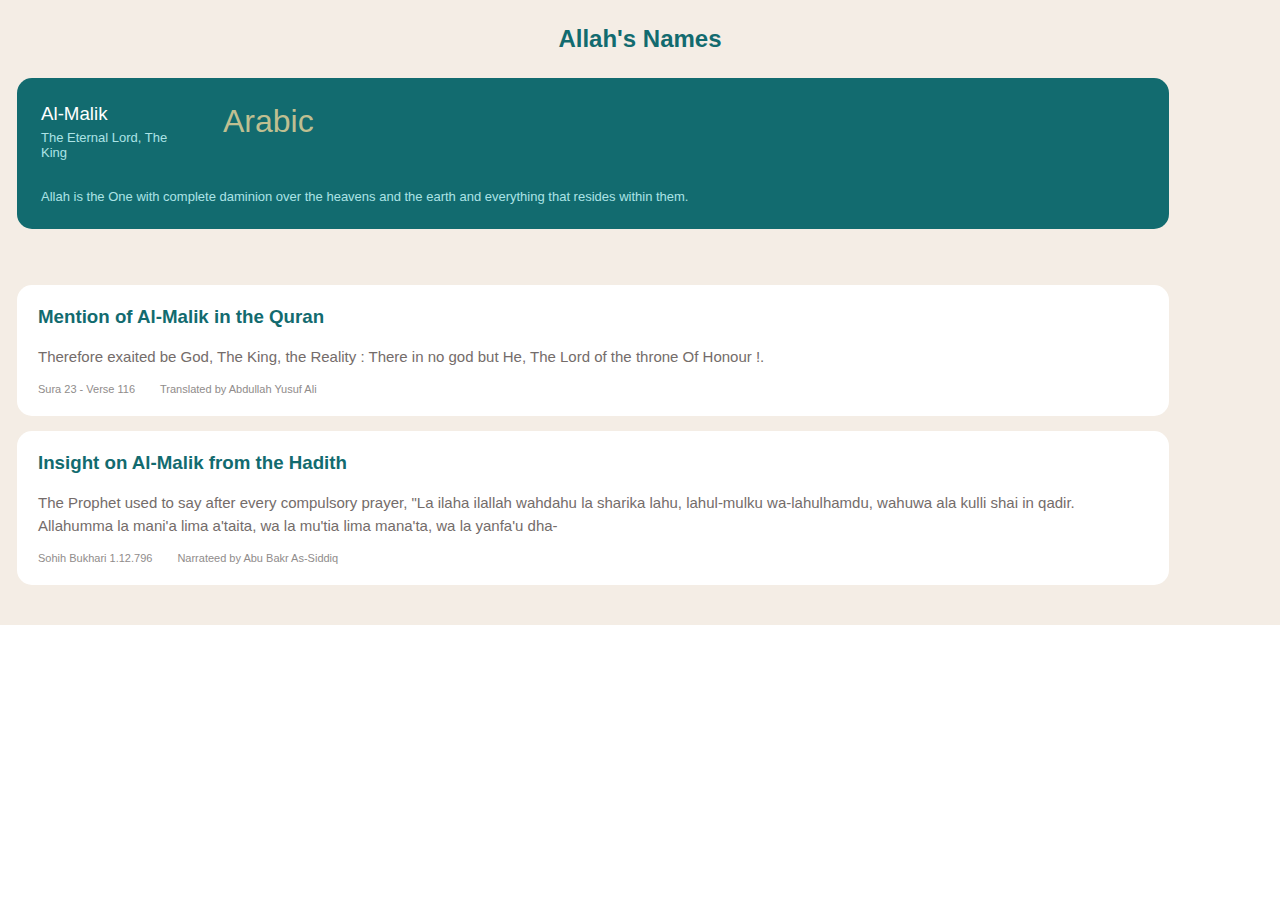
<file: name-003.html>
<!DOCTYPE html>
<html lang="en">
<head>
    <meta charset="UTF-8">
    <meta http-equiv="X-UA-Compatible" content="IE=edge">
    <meta name="viewport" content="width=device-width, initial-scale=1.0">
    <title>Document</title>
    <link rel="stylesheet" href="nav.css">


    <link rel="stylesheet" href="https://cdnjs.cloudflare.com/ajax/libs/font-awesome/6.1.1/css/all.min.css" integrity="sha512-KfkfwYDsLkIlwQp6LFnl8zNdLGxu9YAA1QvwINks4PhcElQSvqcyVLLD9aMhXd13uQjoXtEKNosOWaZqXgel0g==" crossorigin="anonymous" referrerpolicy="no-referrer" />

</head>
<body>
   <!--<div class="sura-001">-->
      <div class="word">
          <div class="arekta">
            <h2>Allah's Names</h2>
            <div class="sur-hed">
               <div class="sur-mul">
                  <div class="hed-111">
                     <h3>Al-Malik</h3>
                     <p>The Eternal Lord, The King</p>
                   </div>
                   <div class="hed-222">
                      <h1>Arabic</h1>
                   </div>
               </div>
                <p class="pn2">Allah is the One with complete daminion over the heavens and the earth and everything that resides within them.</p>
            </div>
          </div>
       </div>


     <div class="name-details">
            <div class="sur-details">
               <div class="hedding-sur">
                  <div class="del-1">
                     <h3>Mention of Al-Malik in the Quran</h3>
                     <p>Therefore exaited be God, The King, the Reality : There in no god but He, The Lord of the throne Of Honour !.</p>
                  <div class="p-del">
                     <h5>Sura 23 - Verse 116</h5>
                     <h5 class="paddi">Translated by Abdullah Yusuf Ali</h5>
                  </div>
               </div>
               </div>

                  
               <div class="hedding-sur">
                  <div class="del-1">
                     <h3>Insight on Al-Malik from the Hadith</h3>
                     <p>The Prophet used to say after every compulsory prayer, "La ilaha ilallah wahdahu la sharika lahu, lahul-mulku wa-lahulhamdu, wahuwa ala kulli shai in qadir. Allahumma la mani'a lima a'taita, wa la mu'tia lima mana'ta, wa la yanfa'u dha-</p>
                  <div class="p-del">
                     <h5>Sohih Bukhari 1.12.796</h5>
                     <h5 class="paddi">Narrateed by Abu Bakr As-Siddiq</h5>
                  </div>
               </div>
            </div>
         </div>
     </div>



</body>
</html>
</file>
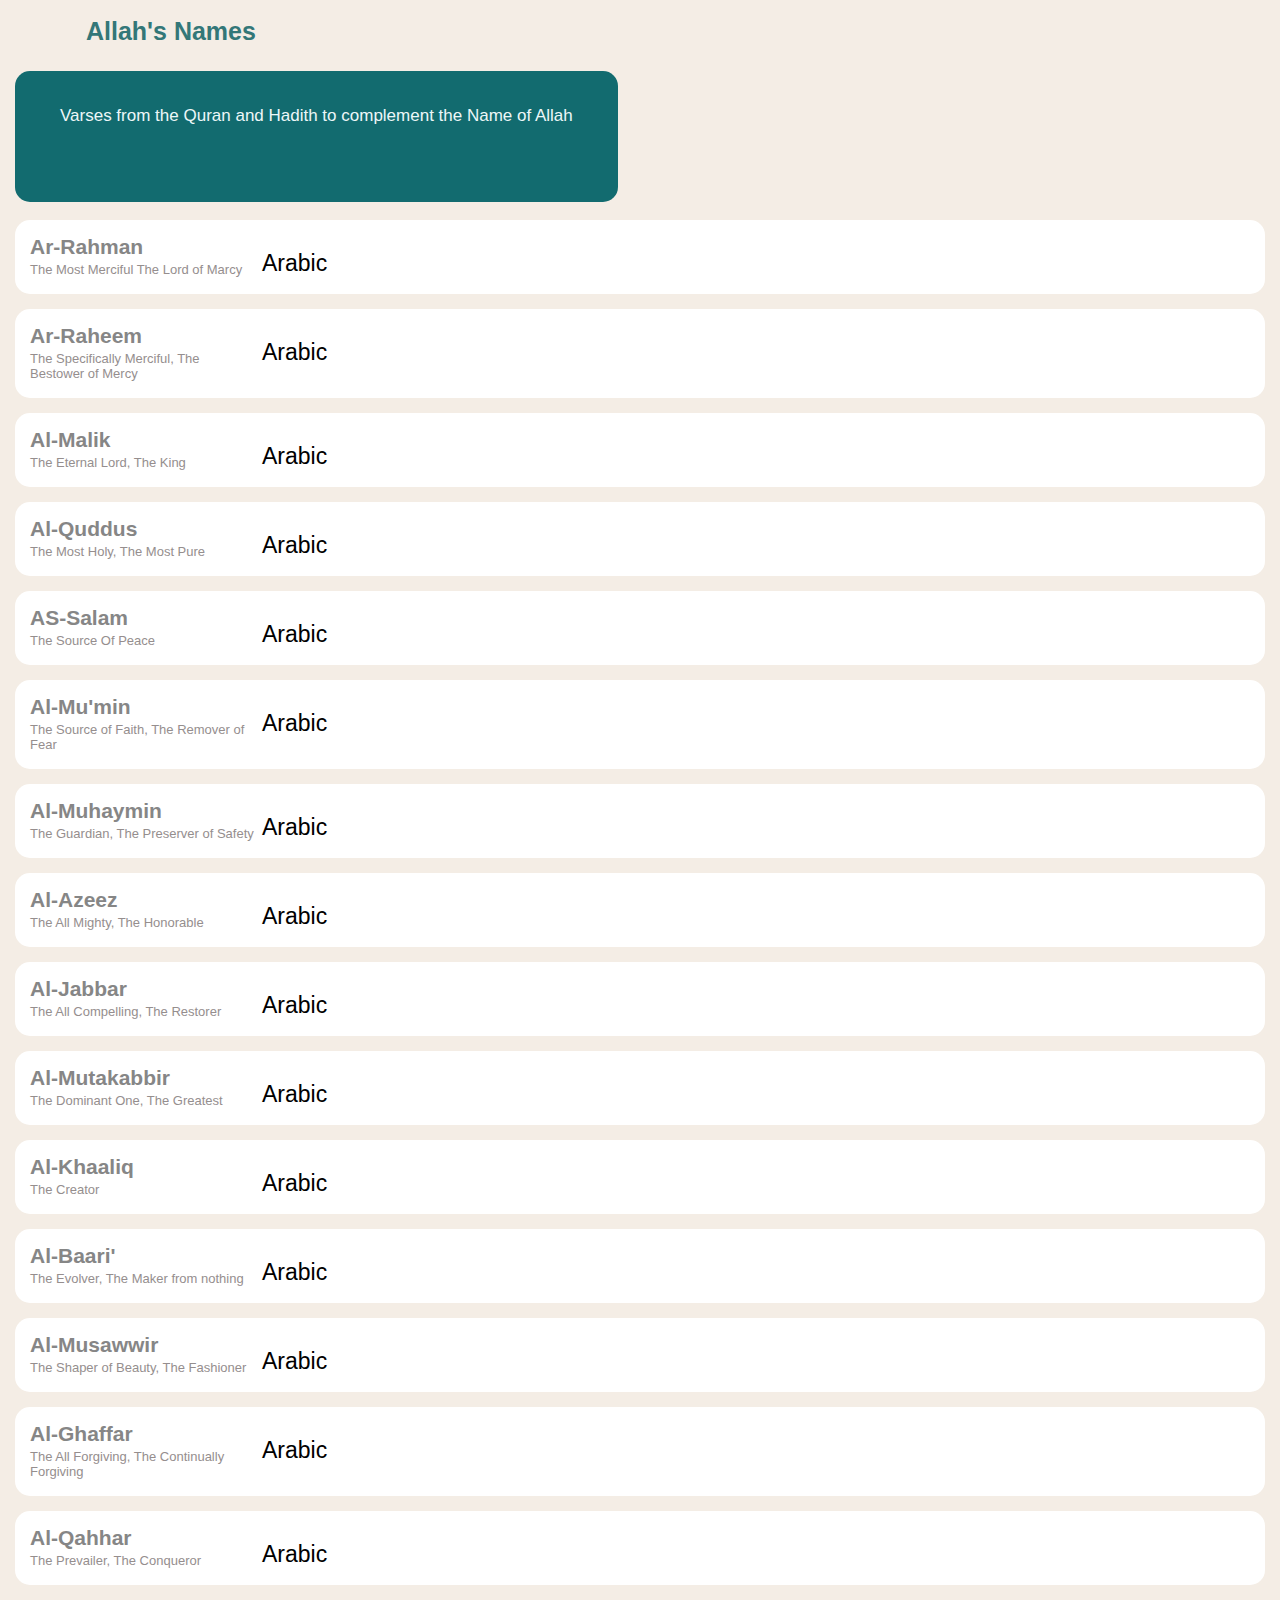
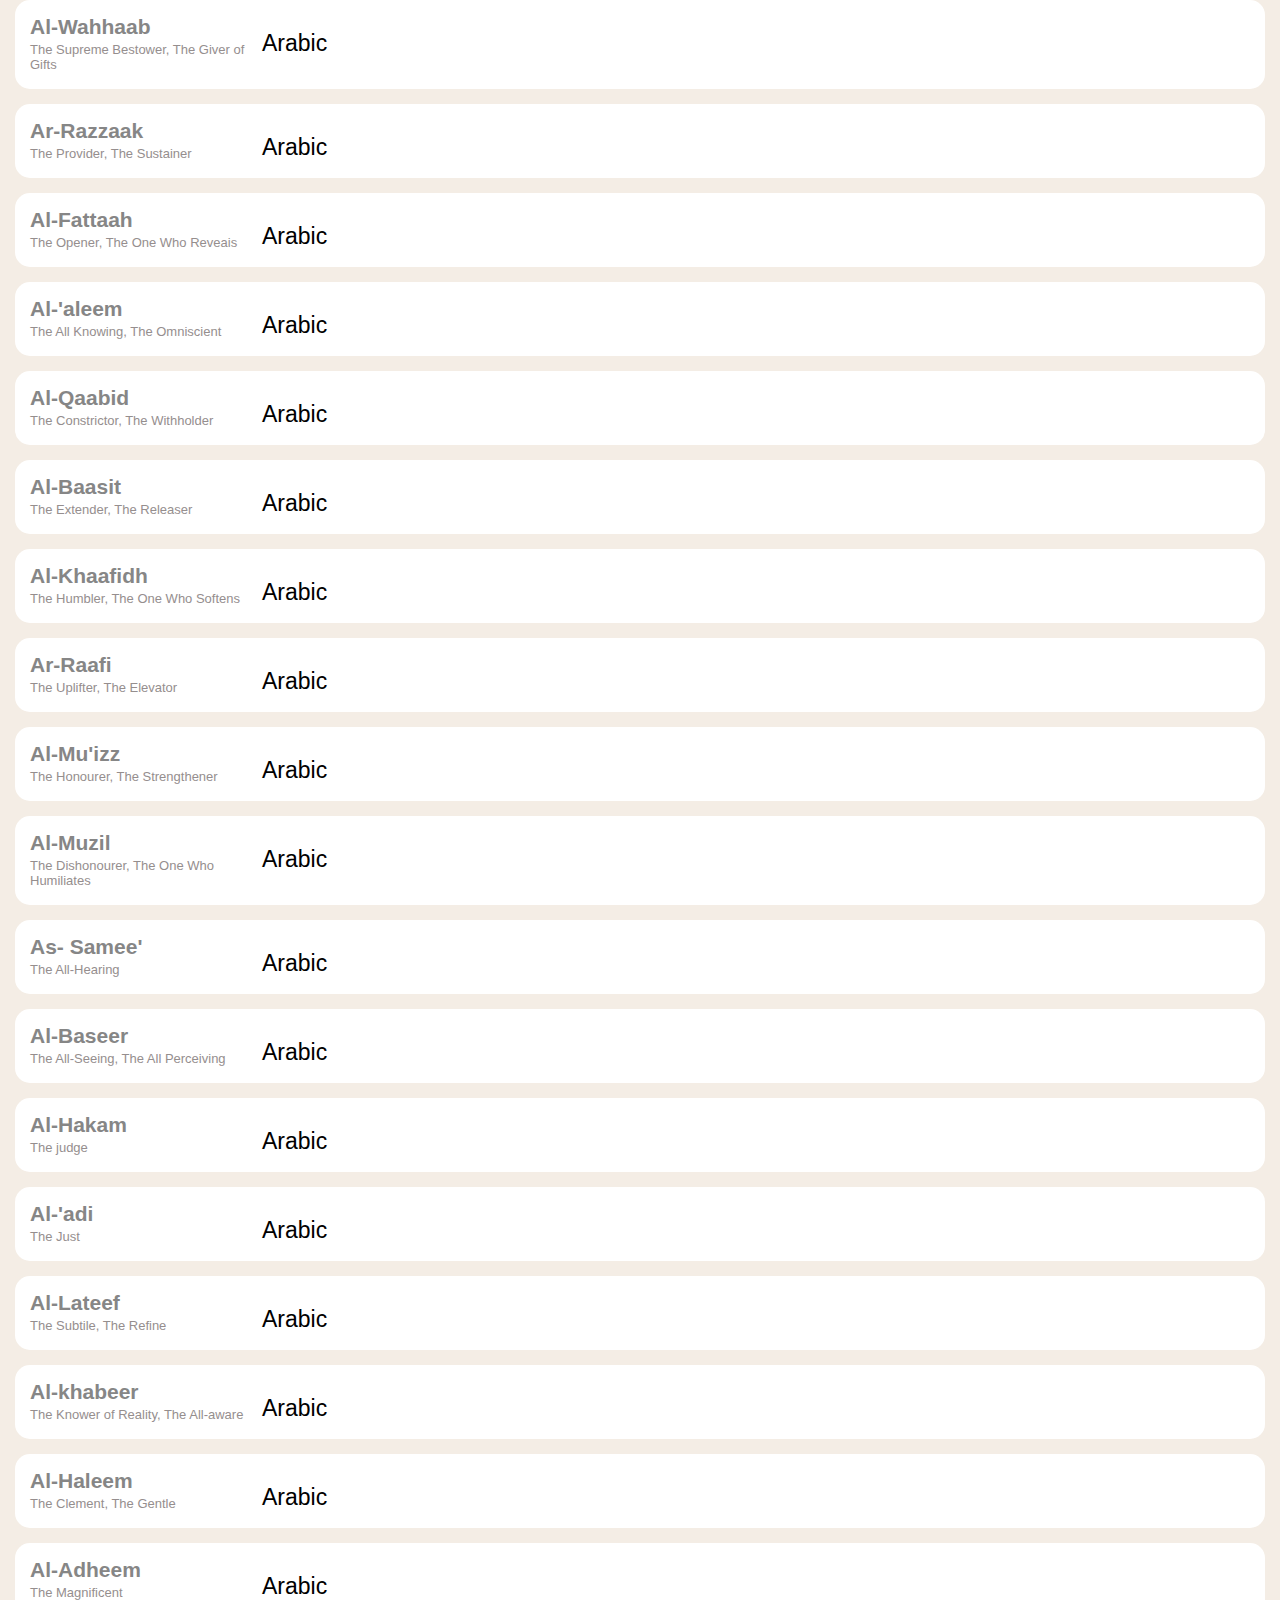
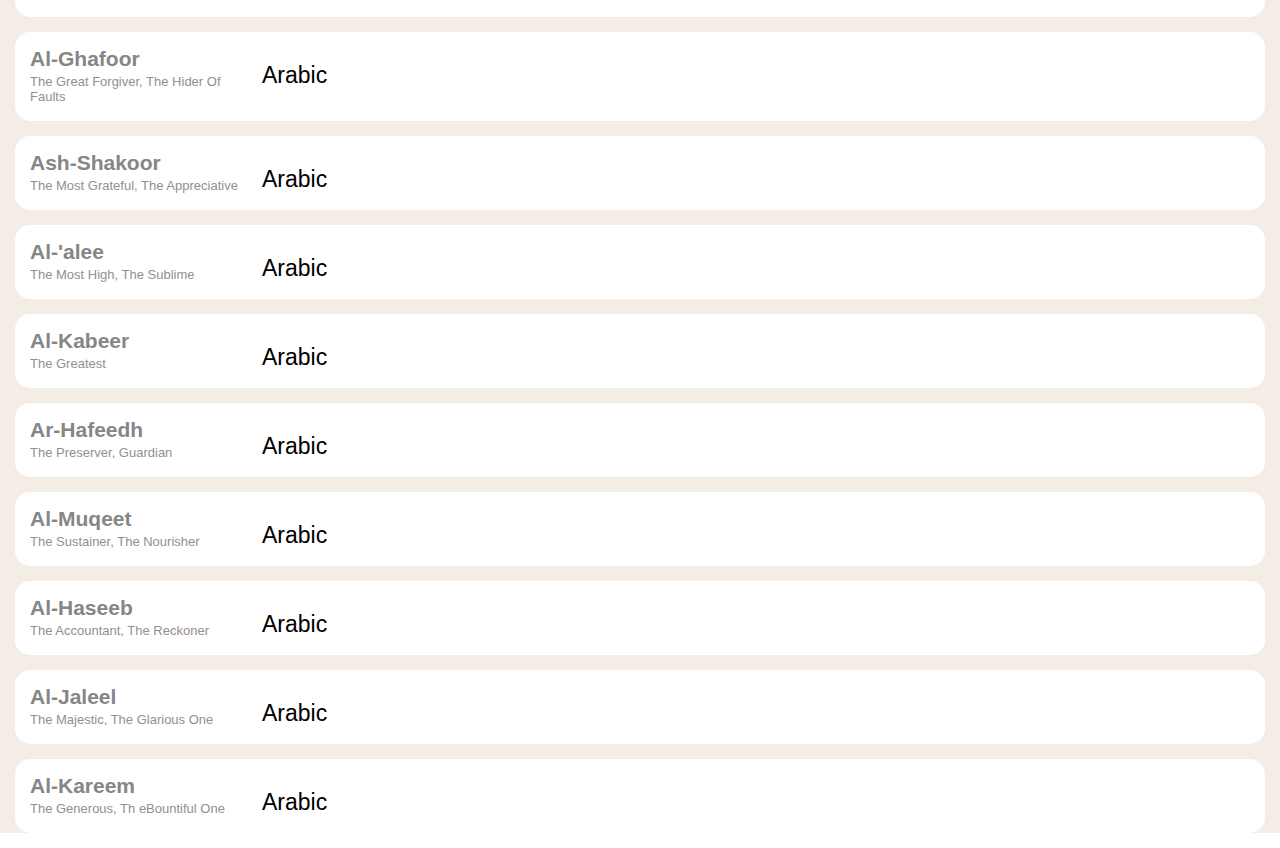
<file: name.html>
<!DOCTYPE html>
<html lang="en">
<head>
    <meta charset="UTF-8">
    <meta http-equiv="X-UA-Compatible" content="IE=edge">
    <meta name="viewport" content="width=device-width, initial-scale=1.0">
    <title>Document</title>
    <link rel="stylesheet" href="nav.css">


    <link rel="stylesheet" href="https://cdnjs.cloudflare.com/ajax/libs/font-awesome/6.1.1/css/all.min.css" integrity="sha512-KfkfwYDsLkIlwQp6LFnl8zNdLGxu9YAA1QvwINks4PhcElQSvqcyVLLD9aMhXd13uQjoXtEKNosOWaZqXgel0g==" crossorigin="anonymous" referrerpolicy="no-referrer" />

</head>
<body>
   <div class="promise">
     <div class="tit-1">
          <h2>Allah's Names</h2>
          <p>Varses from the Quran and Hadith to complement the Name of  Allah</p>
     </div>
       <div class="name-flex">
           <div class="namee">
              <div>
               <a href="name-001.html">
                    <h3>Ar-Rahman</h3>
                    <p>The Most Merciful The Lord of Marcy</p>
                 </a>
              </div>
              <div> <p class="ppp">Arabic</p></div>
           </div>

           <div class="namee">
              <div>
               <a href="name-002.html">
                    <h3>Ar-Raheem</h3>
                    <p>The Specifically Merciful, The Bestower of Mercy</p>
                 </a>
              </div>
              <div> <p class="ppp">Arabic</p></div>
           </div>

           <div class="namee">
              <div>
               <a href="name-003.html">
                    <h3>Al-Malik</h3>
                    <p>The Eternal Lord, The King</p>
                 </a>
              </div>
               <p class="ppp">Arabic</p>
           </div>


           <div class="namee">
               <div>
               <a href="#">
                     <h3>Al-Quddus</h3>
                     <p>The Most Holy, The Most Pure</p>
                  </a>
               </div>
                  <p class="ppp">Arabic</p>
             </div>

             
           <div class="namee">
            <div>
            <a href="#">
                  <h3>AS-Salam</h3>
                  <p>The Source Of Peace</p>
               </a>
            </div>
               <p class="ppp">Arabic</p>
           </div>


           
           <div class="namee">
            <div>
            <a href="#">
                  <h3>Al-Mu'min</h3>
                  <p>The Source of Faith, The Remover of Fear</p>
               </a>
            </div>
               <p class="ppp">Arabic</p>
            </div>


            <div class="namee">
               <div>
               <a href="#">
                     <h3>Al-Muhaymin</h3>
                     <p>The Guardian, The Preserver of Safety</p>
                  </a>
               </div>
                  <p class="ppp">Arabic</p>
              </div>
   
   
              
              <div class="namee">
               <div>
               <a href="#">
                     <h3>Al-Azeez</h3>
                     <p>The All Mighty, The Honorable</p>
                  </a>
               </div>
                  <p class="ppp">Arabic</p>
               </div>


                 
              <div class="namee">
               <div>
               <a href="#">
                     <h3>Al-Jabbar</h3>
                     <p>The All Compelling, The Restorer</p>
                  </a>
               </div>
                  <p class="ppp">Arabic</p>
               </div>

                 
              <div class="namee">
               <div>
               <a href="#">
                     <h3>Al-Mutakabbir</h3>
                     <p>The Dominant One, The Greatest</p>
                  </a>
               </div>
                  <p class="ppp">Arabic</p>
               </div>


                 
              <div class="namee">
               <div>
               <a href="#">
                     <h3>Al-Khaaliq</h3>
                     <p>The Creator</p>
                  </a>
               </div>
                  <p class="ppp">Arabic</p>
               </div>


                 
              <div class="namee">
               <div>
               <a href="#">
                     <h3>Al-Baari'</h3>
                     <p>The Evolver, The Maker from nothing</p>
                  </a>
               </div>
                  <p class="ppp">Arabic</p>
               </div>


                 
              <div class="namee">
               <div>
               <a href="#">
                     <h3>Al-Musawwir</h3>
                     <p>The Shaper of Beauty, The Fashioner</p>
                  </a>
               </div>
                  <p class="ppp">Arabic</p>
               </div>


                 
              <div class="namee">
               <div>
               <a href="#">
                     <h3>Al-Ghaffar</h3>
                     <p>The All Forgiving, The Continually Forgiving</p>
                  </a>
               </div>
                  <p class="ppp">Arabic</p>
               </div>


                 
              <div class="namee">
               <div>
               <a href="#">
                     <h3>Al-Qahhar</h3>
                     <p>The Prevailer, The Conqueror</p>
                  </a>
               </div>
                  <p class="ppp">Arabic</p>
               </div>

                  
              <div class="namee">
               <div>
               <a href="#">
                     <h3>Al-Wahhaab</h3>
                     <p>The Supreme Bestower, The Giver of Gifts</p>
                  </a>
               </div>
                  <p class="ppp">Arabic</p>
               </div>


                  
              <div class="namee">
               <div>
               <a href="#">
                     <h3>Ar-Razzaak</h3>
                     <p>The Provider, The Sustainer</p>
                  </a>
               </div>
                  <p class="ppp">Arabic</p>
               </div>


                  
              <div class="namee">
               <div>
               <a href="#">
                     <h3>Al-Fattaah</h3>
                     <p>The Opener, The One Who Reveais</p>
                  </a>
               </div>
                  <p class="ppp">Arabic</p>
               </div>


               <div class="namee">
                  <div>
                  <a href="#">
                        <h3>Al-'aleem</h3>
                        <p>The All Knowing, The Omniscient</p>
                     </a>
                  </div>
                     <p class="ppp">Arabic</p>
                  </div>
   
   
                     
                 <div class="namee">
                  <div>
                  <a href="#">
                        <h3>Al-Qaabid</h3>
                        <p>The Constrictor, The Withholder</p>
                     </a>
                  </div>
                     <p class="ppp">Arabic</p>
                  </div>
   
   
                     
                 <div class="namee">
                  <div>
                  <a href="#">
                        <h3>Al-Baasit</h3>
                        <p>The Extender, The Releaser</p>
                     </a>
                  </div>
                     <p class="ppp">Arabic</p>
                  </div>


                  
               <div class="namee">
                  <div>
                  <a href="#">
                        <h3>Al-Khaafidh</h3>
                        <p>The Humbler, The One Who Softens</p>
                     </a>
                  </div>
                     <p class="ppp">Arabic</p>
                  </div>
   
   
                     
                 <div class="namee">
                  <div>
                  <a href="#">
                        <h3>Ar-Raafi</h3>
                        <p>The Uplifter, The Elevator</p>
                     </a>
                  </div>
                     <p class="ppp">Arabic</p>
                  </div>
   
   
                     
                 <div class="namee">
                  <div>
                  <a href="#">
                        <h3>Al-Mu'izz</h3>
                        <p>The Honourer, The Strengthener</p>
                     </a>
                  </div>
                     <p class="ppp">Arabic</p>
                  </div>


                  <div class="namee">
                     <div>
                     <a href="#">
                           <h3>Al-Muzil</h3>
                           <p>The Dishonourer, The One Who Humiliates</p>
                        </a>
                     </div>
                        <p class="ppp">Arabic</p>
                     </div>
      
      
                        
                    <div class="namee">
                     <div>
                     <a href="#">
                           <h3>As- Samee'</h3>
                           <p>The All-Hearing</p>
                        </a>
                     </div>
                        <p class="ppp">Arabic</p>
                     </div>
      
      
                        
                    <div class="namee">
                     <div>
                     <a href="#">
                           <h3>Al-Baseer</h3>
                           <p>The All-Seeing, The All Perceiving</p>
                        </a>
                     </div>
                        <p class="ppp">Arabic</p>
                     </div>



                     <div class="namee">
                        <div>
                        <a href="#">
                              <h3>Al-Hakam</h3>
                              <p>The judge</p>
                           </a>
                        </div>
                           <p class="ppp">Arabic</p>
                        </div>
         
         
                          
                       <div class="namee">
                        <div>
                        <a href="#">
                              <h3>Al-'adi</h3>
                              <p>The Just</p>
                           </a>
                        </div>
                           <p class="ppp">Arabic</p>
                        </div>
         
         
                          
                       <div class="namee">
                        <div>
                        <a href="#">
                              <h3>Al-Lateef</h3>
                              <p>The Subtile, The Refine</p>
                           </a>
                        </div>
                           <p class="ppp">Arabic</p>
                        </div>
         
                           
                       <div class="namee">
                        <div>
                        <a href="#">
                              <h3>Al-khabeer</h3>
                              <p>The Knower of Reality, The All-aware</p>
                           </a>
                        </div>
                           <p class="ppp">Arabic</p>
                        </div>
         
         
                           
                       <div class="namee">
                        <div>
                        <a href="#">
                              <h3>Al-Haleem</h3>
                              <p>The Clement, The Gentle</p>
                           </a>
                        </div>
                           <p class="ppp">Arabic</p>
                        </div>
         
         
                           
                       <div class="namee">
                        <div>
                        <a href="#">
                              <h3>Al-Adheem</h3>
                              <p>The Magnificent</p>
                           </a>
                        </div>
                           <p class="ppp">Arabic</p>
                        </div>
         
         
                        <div class="namee">
                           <div>
                           <a href="#">
                                 <h3>Al-Ghafoor</h3>
                                 <p>The Great Forgiver, The Hider Of Faults</p>
                              </a>
                           </div>
                              <p class="ppp">Arabic</p>
                           </div>
            
            
                              
                          <div class="namee">
                           <div>
                           <a href="#">
                                 <h3>Ash-Shakoor</h3>
                                 <p>The Most Grateful, The Appreciative</p>
                              </a>
                           </div>
                              <p class="ppp">Arabic</p>
                           </div>
            
            
                              
                          <div class="namee">
                           <div>
                           <a href="#">
                                 <h3>Al-'alee</h3>
                                 <p>The Most High, The Sublime</p>
                              </a>
                           </div>
                              <p class="ppp">Arabic</p>
                           </div>
         
         
                           
                        <div class="namee">
                           <div>
                           <a href="#">
                                 <h3>Al-Kabeer</h3>
                                 <p>The Greatest</p>
                              </a>
                           </div>
                              <p class="ppp">Arabic</p>
                           </div>
            
            
                              
                          <div class="namee">
                           <div>
                           <a href="#">
                                 <h3>Ar-Hafeedh</h3>
                                 <p>The Preserver, Guardian</p>
                              </a>
                           </div>
                              <p class="ppp">Arabic</p>

                           </div>
            
            
                              
                          <div class="namee">
                           <div>
                           <a href="#">
                                 <h3>Al-Muqeet</h3>
                                 <p>The Sustainer, The Nourisher</p>
                              </a>
                           </div>
                              <p class="ppp">Arabic</p>
                           </div>
         
         
                           <div class="namee">
                              <div>
                              <a href="#">
                                    <h3>Al-Haseeb</h3>
                                    <p>The Accountant, The Reckoner</p>
                                 </a>
                              </div>
                                 <p class="ppp">Arabic</p>
                              </div>
               
               
                                 
                             <div class="namee">
                              <div>
                              <a href="#">
                                    <h3>Al-Jaleel</h3>
                                    <p>The Majestic, The Glarious One</p>
                                 </a>
                              </div>
                                 <p class="ppp">Arabic</p>
                              </div>
               
               
                                 
                             <div class="namee">
                              <div>
                              <a href="#">
                                    <h3>Al-Kareem</h3>
                                    <p>The Generous, Th eBountiful One</p>
                                 </a>
                              </div>
                                 <p class="ppp">Arabic</p>
                              </div>
            
   







































       </div>
   </div>
</body>
</html>
</file>
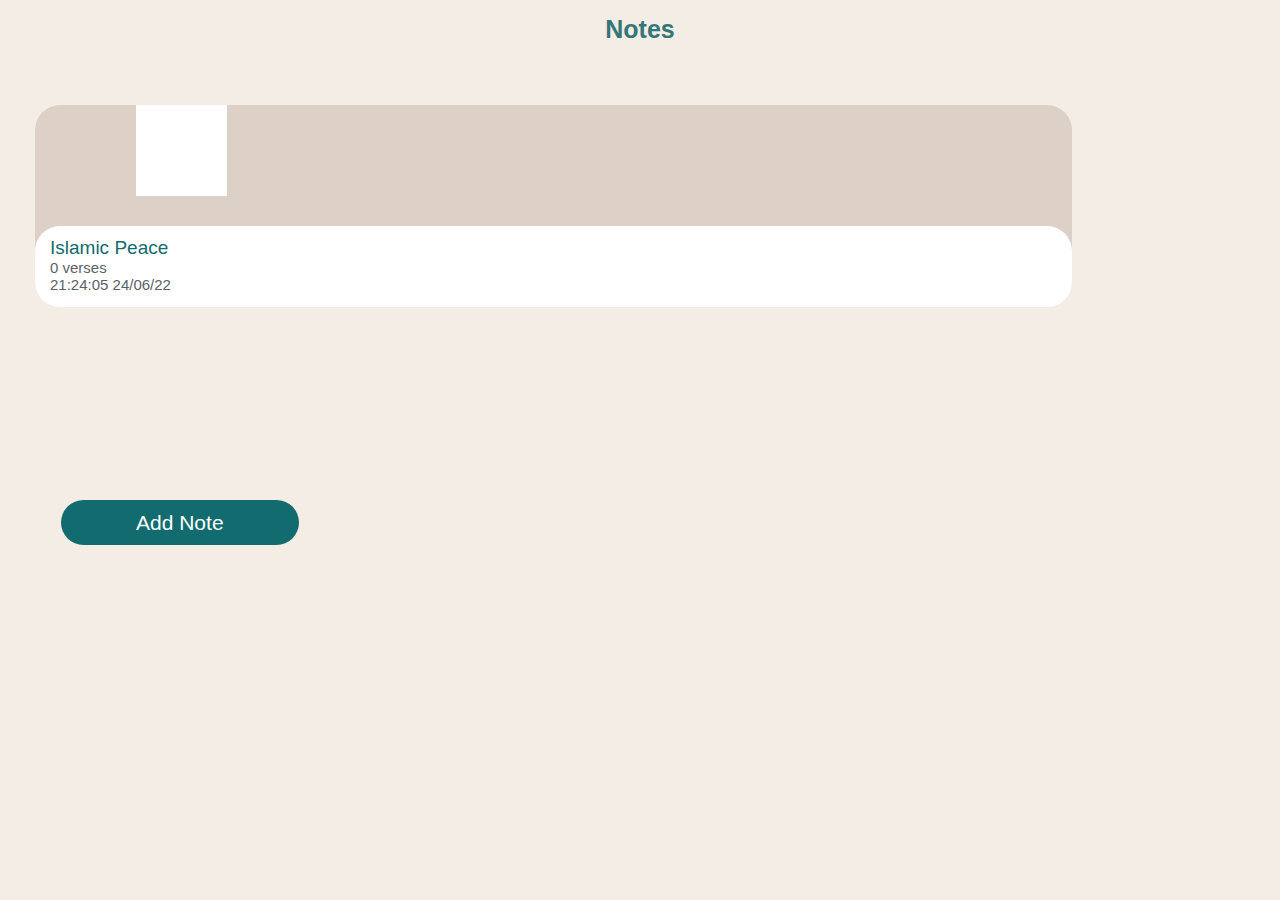
<file: notes.html>
<!DOCTYPE html>
<html lang="en">
<head>
    <meta charset="UTF-8">
    <meta http-equiv="X-UA-Compatible" content="IE=edge">
    <meta name="viewport" content="width=device-width, initial-scale=1.0">
    <title>Document</title>
    <link rel="stylesheet" href="nav.css">


    <link rel="stylesheet" href="https://cdnjs.cloudflare.com/ajax/libs/font-awesome/6.1.1/css/all.min.css" integrity="sha512-KfkfwYDsLkIlwQp6LFnl8zNdLGxu9YAA1QvwINks4PhcElQSvqcyVLLD9aMhXd13uQjoXtEKNosOWaZqXgel0g==" crossorigin="anonymous" referrerpolicy="no-referrer" />

</head>
<body>
    <div class="notes-hed">
         <div class="titt-1">
             <h2>Notes</h2>
         </div>

        <div class="n-item">
           <div class="cls-1"><h2></h2></div>
           <div class="cls-2">
                <h2>Islamic Peace</h2>
                <p>0 verses</p>
                <p>21:24:05  24/06/22</p>
           </div>
        </div>

        <a href="#">Add Note</a>
    </div>
</body>
</html>
</file>
<file: nav.css>
/*navigation menu------*/

*{
    padding: 0;
    margin: 0;
    box-sizing: border-box;
    font-family: Verdana, Geneva, Tahoma, sans-serif;
    font-weight: normal;
 }
 
 
 :root{
     --clr:#151c26 !important;
 }


.h000111{
    display: flex;
    position: relative;
    top: 513px;
    background: var(--clr);
}

.book-for-details{
    margin-top: 201px;
    height: auto;
    width: 91%;
    background: #13d3d6;
}


.navigation{
    position:fixed;
    width: 100% !important;
    height: 70px;
    background: #fff;
    display: flex;
    justify-content: center;
    align-items: center;
    top: 581px;
    border-radius: 11px;
}

.navigation ul {
    display: flex;
    width: 350px;
}

.navigation ul li{
    position: relative;
    list-style: none;
    width: 70px;
    height: 70px;
    z-index: 999;
}

.navigation ul li a{
    position: relative;
    display: flex;
    align-items:center;
    flex-direction: column;
    width: 100%;
    text-align: center;
    font-weight: 500;


}

.navigation ul li a .icon{
    position: relative;
    display: block;
    line-height: 75px;
    font-size: 1.5em;
    text-align: center;
    transition: 0.5s;
    color: var(--clr);
   
}

.navigation ul li.active a .icon{
    transform: translateY(-37px);


}


.navigation ul li a .text{
    position: absolute;
    top: 29px;
    color: var(--clr);
    font-weight: 400;
    font-size: 0.75em;
    letter-spacing: 0.05em;
    transition: 0.5s;
    opacity:0 ;
    transform: translateY(20px);
}



.navigation ul li.active a .text{
    opacity: 1;
    transform: translateY(10px);
}



.indicator{
    position: absolute;
    top: -50%;
    width: 70px;
    height: 70px;
    background: #29fd53;
    border-radius: 50%;
    border: 6px solid var(--clr);
    transition: 0.5s;
}


.indicator::before{
    content: '';
    position: absolute;
    top: 50%;
    left: -22px;
    width: 20px;
    height: 20px;
    background: transparent;
    border-top-right-radius: 20px;
    box-shadow: 0px -10px 0 0 var(--clr);

}

.indicator::after{
    content: '';
    position: absolute;
    top: 50%;
    right: -22px;
    width: 20px;
    height: 20px;
    background: transparent;
    border-top-left-radius: 20px;
    box-shadow: 0px -10px 0 0 var(--clr);

}

.navigation ul li:nth-child(1).active ~ .indicator{
    transform: translateX(calc(70px * 0));
}


.navigation ul li:nth-child(2).active ~ .indicator{
    transform: translateX(calc(70px * 1));
}

.navigation ul li:nth-child(3).active ~ .indicator{
    transform: translateX(calc(70px * 2));
}

.navigation ul li:nth-child(4).active ~ .indicator{
    transform: translateX(calc(70px * 3));
}

.navigation ul li:nth-child(5).active ~ .indicator{
    transform: translateX(calc(70px * 4));
}



@media(max-width: 361px){
    .navigation{
        width: 361px;
    }
}




/*-----nav-----*/




/*=========sidemenu========*/
*{
    margin: 0%;
    padding: 0%;
    box-sizing: border-box;
    font-family: 'Poppins', sans-serif;
}


.header{
    min-height: 100vh;
    width: 100%;
    background: #151c26;
  /*  background-image: linear-gradient(rgba(4,9,30,0.7),rgba(4,9,30,0.7)),url(/image/mt.jpg);*/
    background-position: center;
    background-size: cover;
    position: relative;
    background-repeat: no-repeat;
}

.text-box{
   width: 90%;
   color: #fffffe;
   position: absolute;
   top: 19%;
   left: 50%;
   transform: translate(-50%, -50%);
   text-align: center;
}

.tmn{
    font-size: 55px;
    padding-bottom: 25px;
}

.text-box h1{
   font-size: 63px;
}

.text-box p{
   margin: 0px  40px;
   font-size: 15px;
   color: #fffffe;
}

.hero-btn{
   display: inline-block;
   text-decoration: none;
   color: #fff;
   border: 1px solid #fff;
   padding: 7px 31px;
   border-radius: 35px;
   font-size: 15px;
   background:#1ea2a4;
   margin-top: 15px;
   position: relative;
   cursor: pointer;
}



.grid-layout{
    position: relative;
    top: 255px;
    margin-left: 15px;
    margin-right: 15px;
    height: 291px ;
    border-radius: 15px;
    
}

.layout{
    padding: 11px 11px;
}


.grid-layout .layout{
    display: grid;
    grid-template-columns: 79px 59px 59px 79px;
    grid-template-rows: 55px 57px 57px 65px;
    grid-column-gap: 11px;
    grid-row-gap: 11px;

}


.grid-layout .layout > div{
     background-color: #ffffff;
     border: 1px solid black;
   /*  text-align: center ;*/
     border-radius: 15px; 
     padding-left: 11px;    
}

.grid-layout .layout > div a{
    text-decoration: none;
}

.grid-layout .item-grid-01{
    grid-column:1/5 ;  
   
 
}

.grid-layout .item-grid-02{
    grid-column:1/3 ;
}

.grid-layout .item-grid-03{
    grid-column:3/5 ;
    grid-row:2/4 ; 
}

.grid-layout .item-grid-04{
    grid-column:1/3 ;
    grid-row: 3/5;
}

.grid-layout .item-grid-05{
    grid-column:3/5;
    grid-row: 4/5; 
}

.grid-layout h2 a{
    text-decoration: none;
    color: #45464a;
    font-size: 21px;
}

.grid-layout h2 a i{
    color: #428588;
}

.grid-layout .in00{
    padding-top: 9px;
}

.grid-layout .in00 h3{
    display: inline;
    color: #282a2e;
    font-weight: 600;

}

.grid-layout .oije i{
    margin-right: 5px;
    font-size: 19px;
     color: #16696d;
     height: 35px;
     width: 35px;
     border-radius: 11px;
     padding-top: 9px;
     text-align: center;
     background: #e8f1f3;
     color: #16696d;
     
    
 }

 .grid-layout .ki{
     padding-top: 13px;
 }

 .grid-layout .ki h3{
    display: inline;
    color: #282a2e;
    font-weight: 600;
    font-size: 17px;
 }

 .grid-layout .now{
    padding-top: 15px;
 }

 .grid-layout .now h3{
    font-size: 19px;
    color: #282a2e;
    font-weight: 600;
 }

 .grid-layout .oijen i{
    font-size: 19px;
     height: 35px;
     width: 35px;
     border-radius: 11px;
     padding-top: 9px;
     text-align: center;
     background: #e8f1f3;
     color: #16696d;
    
 }

 .grid-layout .oijen h3{
    font-size: 17px;
 }

.grid-layout div i{
   font-size: 19px;
    height: 39px;
    width: 41px;
    border-radius: 11px;
    padding-top: 9px;
    text-align: center;
    background: #e8f1f3;
    color: #16696d;
   
}

.layout .color-3{
     margin-bottom: 15px;
}


.layout .itemm-1 i{
    font-size: 25px;
   /* margin-left: -91px;*/
    margin-top: 5px;
    padding-right: 0px;
    margin-left:11px ;
}


.layout .itemm-2 i{
    font-size: 25px;
    margin-left: 7px;
    margin-top: 7px;
    padding-right: 0px;
}

.grid-layout h2 .itemm-2 .color-2{
     font-size: 15px;
}

.layout .itemm-3 i{
    font-size: 25px;
    margin-left: 13px;
    margin-top: 11px;
    display: block;
}


.layout .itemm-4 i{
    font-size: 25px;
    margin-left: 11px;
    margin-top: 11px;
    display: block;
}


.layout .itemm-5 i{
    font-size: 25px;
    margin-left: 11px;
    margin-top: 11px;
    padding-right: 0px;
}

.grid-layout h2 .itemm-3 a{
    font-size: 25px;
}

.grid-layout .layout h2 .color-2{
    font-size: 17px;
}


.hero-btn:hover{
   border: 1px solid #f44336 ;
   background: #13d3d6;
   transition: 1s;
}

nav .icn{
   display: none;
}


@media(max-width: 700px){
   .text-box h1{
       font-size: 21px;
   }

   .nav-links ul li{
       display: block;
   }

   .nav-links{
       position: fixed;
       background: rgb(58, 56, 56);
       height: 100vh;
       width: 271px;
       top: 0;
       left: -271px;
       text-align: left;
       z-index: 2;
       transition: 1s;
   }

   nav .iicn{
    position: relative;
    left: 215px;
    top: -21px;
    
   }

   nav .fa-solid{
       display: block;
       color: #fff;
       margin: 11px;
       font-size: 22px;
       cursor: pointer;

   }

   .nav-links ul{
       padding: 31px;
       padding-top: 11px;
   }

   .nav-links h3{
      color: aqua;
   }


   .nav-links ul li{
  
    padding: 3px 1px ;
   
   }

   .nav-links .ull{
      margin-top: -25px;
   }

   nav .icn{
      color: white !important;
   }

   nav .hrr{
      outline: none;
      margin-bottom: 9px;
   }

   nav .fa-solid{
       color: red;
       display: inline;
       font-size: 31px;

   }


   nav .side{
        color: #29fd53;
        display: inline;
        font-size: 17px;
   }

   
   nav .pash{
    color: #29fd53 !important ;
    display: inline;
    font-size: 17px;
}


   .about-app{
    height: 201px;
    width: 271px;
    background: #3620ddc3;
   }

   .about-app .book{
    position: relative;
    top: 31px;
    left: -31px;
    font-size: 71px;
    color:aqua;
   }


   .texxt{
    position: relative;
    top: 51px;
    left: 21px;
    color: #fff;
   }

   .texxt .poc{
      font-size: 21px;
   }
}




/*==========videofile========*/



:root{
    --clr:#222327;
}
/*
body{
    background: #eee;
}*/

.heading{
    color: #444;
    font-size: 41px;
    text-align: center;
    padding: 11px;
}

.container{
    display: grid;
    grid-template-columns: 2fr 1fr;
    gap: 15px;
    align-items: flex-start;
    padding: 5px 5%;
}

.container .main-video{
    background: #fff;
    border-radius: 5px;
    padding: 11px;
}



.container .main-video video{
    height: 521px;
    width: 901px;
}

.container .main-video .title{
    color: #333;
    font-size: 23px;
    padding-top: 15px;
    padding-bottom: 15px;
}

.container .video-list{
    background: #fff;
    border-radius: 5px;
    height: 521px;
    overflow-y: scroll;
}

.container .video-list::-webkit-scrollbar{
    width: 7px;
}

.container .video-list::-webkit-scrollbar-track{
    background: #ccc;
    border-radius: 51px;
}

.container .video-list::-webkit-scrollbar-thumb{
    background: #666;
    border-radius: 51px;
}

.container .video-list .vid video{
    width: 100px;
    border-radius: 5px;
}

.container .video-list .vid{
    display: flex;
    align-items: center;
    gap: 15px;
    background: #f7f7f7;
    border-radius: 5px;
    margin: 11px;
    padding: 11px;
    border: 1px solid rgba(0,0,0,.1);
    cursor: pointer;
}

.container .video-list .vid:hover{
    background: #eee;
}

.container .video-list .vid.active{
    background: #2980b9;
}

.container .video-list .vid.active .title{
    color: #fff;
}

.container .video-list .vid .title{
    color: #333;
    font-size: 17px;
}


@media (max-width: 991px){
    .container{
        grid-template-columns: 1.5fr 1fr;
        padding: 11px;
    }
}


@media (max-width: 768px){
    .container{
        grid-template-columns: 1fr;
    }
}

@media (max-width: 401px){
    .container{
        grid-template-columns: 1fr;
    }

    .container .main-video video{
        height: 201px;
        width: 321px;
    }
}



/*======more====*/


.project{
    height: auto;
    width: 100%;
    background: #f4ede5;
}

.pitem{
    display: flex;
    justify-content: center;
    align-items: center;
    margin-bottom: 21px;
    padding-top: 31px;
    margin-left: 25px;
}

 .div-1{
    padding-right: 31px;
   
}

.div-1 p{
    height: 81px;
    width: 81px;
    border-radius: 25px;
    border: 3px solid #29fd53;
    background:#7ce9b1;
   
}




.div-1 p .fa-solid{
    color: #006634;
    margin-top: 15px;
    margin-left: 15px;
    font-size: 41px;
}

.div-1 p .fa{
    color:#006634 ;
    margin-top: 15px;
    margin-left: 15px;
    font-size: 41px;
}

.div-1 h4{
    width: 75px;
    text-align: center;
    margin-left: 4px;
    margin-top: 5px;
}

.ttitle {
    height: 201px;
    width: auto;
    background: #126b6f;
    border-radius: 25px;
    margin: 0px 15px;
    padding-top: 25px;
    margin-top: 31px;
}


.ttitle h1{
    text-align: center;
    padding-top: 31px;
    margin-bottom: 5px;
    color: #effdfe;
}


.ttitle h3{
    text-align: center;
    font-size: 21px;
    color: #bab3b3;
}




/*-----main-book=======*/

.main-book{
    height:731px;
    width: 100%;
    background: rgb(249, 236, 236);
    border: 1px solid #222327;
}

.ttitlee{
    height: 151px;
    width: 90%;
    background:#126b6f;
    border-radius: 25px;
    text-align: center;
    margin-top: 25px;
    margin-left: 17px;
}

.ttitlee h1{
    text-align: center;
    padding-top: 15px;
    color: #f8ffff;
    margin-bottom: 15px;
    
}

.ttitlee h3{
    text-align: center;
    padding: 0px 25px ;
    color: #c1d2d3;
}

.book-cetagories{
    margin-top: 41px;
}

.book-text{
    display: flex;
    margin-top: 15px;
    align-items: center;
    justify-content: center;
    margin-left: -31px;
    
}

.book-text .sura{
    height: 131px;
    width: 131px;
    border-radius: 25px;
    background: rgb(255, 250, 250) ;
    text-align: center;
    border: 3px solid #126b6f;
    margin-left: 25px;
}

.book-text .sura h1{
    padding-top: 21px;
}

.book-text .sura h1 a{
    text-decoration: none;
    font-size: 17px;
    font-weight: 600;
    color: #363232;
}


.book-text .sura h1 .fa{
    color: #126b6f;
    display: block;
    font-size: 61px;

}


.main-book button{
    margin-left: 35px;
    margin-top: 61px;
    padding: 15px 65px;
    border-radius: 15px;
    font-size: 25px;
    background: #126b6f;
    outline: none;
    border: none;
}


.main-book button a{
    text-decoration: none;
    color: #f8ffff;
}


/*====learn-quran=====*/

.container .video-list .large video{
    width: 150px;
    height: auto;
    border-radius: 5px;
}


/*========h-bool-all======*/


.h-book{
    height: auto;
    width: 100%;
    background: rgb(244, 237, 229);
    padding-bottom: 5px;
}

.h-book .titleee{
    height: 71px;
    width: 100%;
    background: rgb(41, 121, 41);
    border: 3px solid #e1e3eb;
}


.h-book .titleee h2{
    text-align: center;
    padding-top: 15px;
    font-weight: 500;
    color:rgb(254, 245, 245);
}

.h-book .titleee p{
    width: 331px;
    text-align: center;
    padding-top: 5px;
    padding-left: 51px;
}

.main-h-book{
    display: flex;
    margin-top: 15px;
    margin: 15px 15px;
    margin-left: -0px;


}


.main-h-book .book-1{
    height: 151px;
    width: 100%;
    background: rgb(255, 255, 255);
    border-radius: 11px;
    margin-left: 15px;
    border: 1px solid rgb(41, 121, 41);

}

.book-1 a{
    text-decoration: none;
}

.book-1 .fa-solid{
    font-size: 41px;
    padding-top: 15px;
    padding-left: 27px;
    color: rgb(41, 121, 41) ;
}

.book-1 h3{
    font-size: 16px;
    padding-top: 11px;
    color: #6d717a;
    text-align: center; 
}

.book-1 p{
    font-size: 13px;
    text-align: center;
    padding-top: 11px;
    color: rgb(100, 89, 89);
}

.all-book{
    margin-top: 31px;
    margin: 17px 19px;
    margin-bottom: 51px;
}


.h-alll-book{
    height: 71px;
    width: 100%;
    background: rgb(255, 255, 255);
    margin-bottom: 15px;
    border-radius: 15px;
}


.h-alll-book{
    display: flex;
}

.h-alll-book i{
    font-size: 31px;
    margin-top: 19px;
    margin-left: 15px;
    color: rgb(41, 121, 41);
}

.h-alll-book .fle{
    margin-top: 13px;
    margin-left: 15px;
    color: rgb(138, 126, 126);
}

.h-alll-book .fle h2{
     font-size: 19px;
}

.h-alll-book .fle p{
    font-size: 15px;
    color:  rgb(100, 89, 89);
}

/*
@media (max-width: 400px){ 
    .main-h-book{
        margin-left: 1px;
    }

    .all-book{
        margin: 21px 15px;
    }
    .h-book .titleee p{
        padding-left: 21px;
    }
}*/

/*======prises======*/

.promise{
    height: auto;
    width:100% ;
    background: #f4ede5;
    padding: 0px 15px;

}

.praise--1{
    padding-top: 81px;
}

.promise h2{
    background:#f4ede5;
    height: 71px;
    width: 100%;
    position: fixed;
    padding-left: 71px;
    color: #337778;
    font-size: 25px;
    font-weight: 700;
    padding-top: 17px;
    margin-bottom: 31px;
    z-index: 3;
}

.promise .prais{
    height: auto;
    width: 100%;
    border-radius: 15px;
    text-align: center;
    padding: 15px;
    background: #ffffff;
    margin-bottom: 15px;
    padding-bottom: 25px;
}

.promise .prais p{
    font-size: 17px;
    line-height: 29px;
    margin-bottom: 25px;
}

.promise .prais a{
    text-decoration: none;
    border: 1px solid #337778;
    padding: 7px 35px;
    border-radius: 15px;
    background: #126b6f;
    color: #badcdd;
    
}

.prais-flex{
    display: flex;
    margin-left: 5px;
}

.promise .prais-flex .prais{
    margin-right: 15px;
}

.promise .prais-flex .prais a{
    text-decoration: none;
    border: 1px solid #337778;
    padding: 5px 7px;
    border-radius: 15px;
    background: #126b6f;
    color: #badcdd;
}


/*========name=======*/

/*
.tit-1 h2{
    background:#333;
    height: 221px;
    width: 100%;
    position: fixed;
    padding-left: 71px;
    color: #337778;
    font-size: 25px;
    font-weight: 700;
    padding-top: 17px;
    margin-bottom: 31px;
    padding-bottom: 100px;
}


.tit-1 p{
    position: fixed;
    height: 131px;
    width: 100%;
    border-radius: 15px;
    margin-top: 81px;
    text-align: center;
    font-size: 17px;
    padding: 35px 65px;
    background: #126b6f;
    margin-bottom: 15px;
    color: #edf7f8;
    font-weight: 500;
    margin-right: -105px;
}*/

.tit-1 p{
    height: 131px;
    width: 100%;
    background: #126b6f;
    text-align: center;
    border-radius: 15px;
    color: #edf7f8;
    font-weight: 500;
    margin-top: 71px;
    font-size: 17px;
    padding: 35px 45px;
    margin-bottom: 25px;
}


.tit-1{
    height: 211px;
    background: #f4ede5;
    position: fixed;
    margin-right: 15px;
    z-index: 100;
  
}

.name-flex{
    padding-top: 220px;
  
}


.name-flex .namee{
   display: flex;
    height: auto;
    width: 100%;
    border-radius: 15px;
    padding: 15px;
    background: #ffffff;
    margin-bottom: 15px;
    padding-bottom: 17px;
}

.name-flex .namee a{
    text-decoration: none;
}

.name-flex .namee a h3{
    font-size: 21px;
    color: #868686;
    font-weight: 600;
}

.name-flex .namee a p{
    font-size: 13px;
    color: #958e8e;
    font-weight: 500;
    padding-top: 3px;
    width: 225px;
}

.name-flex .namee .ppp{
    position: relative;
    font-size: 23px;
    padding-top: 15px;
    padding-left: 7px;
   
    
}


/*====topic=========*/

.promise{
    height: auto;
}


.titt p{
    position: fixed;
    height: 135px;
    width: 100%;
    border-radius: 15px;
    text-align: center;
    font-size: 19px;
    padding: 35px 15px;
    background: #126b6f;
    margin-bottom: 15px;
    color: #edf7f8;
    font-weight: 500;
}

.topic-gap{
    padding-top: 215px;
}

.topic-item{
    display: flex;
    margin-bottom: 11px;
}


.item-0{
    display: flex;
    height: 61px;
    width: 100%;
   /* margin-right: 11px;*/
    background: #ffffff;
    border-radius: 11px;
    margin: 0px 5px;
}

.item-0 i{
    font-size: 19px;
    color: #4d898a;
    height: 41px;
    width: 41px;
    border-radius: 11px;
    padding-top: 11px;
    text-align: center;
    background: #dfdfdb;
    margin-left: 11px;
}

.item-0 a{
    text-decoration: none;
    margin-top: 11px;
}

.item-0 a p{
    font-size: 14px;
    padding: 3px 9px;
    color: #8b8d92;
    font-weight: 300;
}


/*====notes=====*/

.notes-hed{
    height: 100vh;
    width: 100%;
    background:#f4ede5;
}

.notes-hed .titt-1 h2{
    text-align: center;
    padding-top: 15px;
    color: #337778;
    font-size: 25px;
    font-weight: 700;
}


.n-item{
    height: 201px;
    width: 81%;
    border-radius: 25px;
    background: #ddd0c7;
    margin: 61px 0px 205px 35px;
}


.n-item .cls-1{
    height: 121px;
}


.n-item .cls-1 h2{
    margin-left: 101px;
    margin-top: px;
    height: 91px;
    width: 91px;
    background: #ffffff;
}


.n-item .cls-2{
    height: 81px;
    border-radius: 25px;
    background: #ffffff;
    padding-left: 15px;
    padding-top: 11px;
}


.n-item .cls-2 h2{
    font-size: 19px;
    color: #126b6f;
}

.n-item .cls-2 p{
    font-size: 15px;
    color:#5c5f66 ;
    
}

.notes-hed a{
    background: #126b6f;
    padding: 11px 75px;
    text-decoration: none;
    margin-left: 61px;
    font-size: 21px;
    border-radius: 25px;
    color: #ffffff;
}




/*========sura index========*/



.sura-main{
    height: 701px;
    width: 100%;
    background: #f4ede5;
    padding-right: 1px;
}
.sura-index{
    position: fixed;
    height: 159px;
    width: 100%;
    background: #f4ede5;
    margin: 0px 25px;
}

.mitle{
    padding-right: 57px;
}

.mitle h2{
    text-align: center;
    padding-top: 19px;
    color: #126b6f;
    font-weight: 700;

}

.mitle input{
    height: 37px;
    width: 100%;
    border-radius: 7px;
    outline: none;
    border: none;
    margin-top: 25px;
    margin-bottom: 5px;
    padding-left: 11px;
}



.mutton{
    padding-top: 15px;
}

.mutton a{
    text-decoration: none;
    margin-top:px;
    border: 2px solid #126b6f;
    padding: 3px 45px;
    border-radius: 11px;
    font-size: 15px;
    margin-right: 15px;
    color: #2b2a28;
    font-weight: 500;
}


.mutton a:hover{
    background: #126b6f;
    color: #e8eced;
}
/*
.sura-filee{
    padding-top:170px ;
    
}


.sura-itemm{
    height: 57px;
    width: 100%;
    background: #ffffff;
    margin: 0 25px;

}

/*==============sura======*/



.sura-first{
    height: auto;
    width: 100%;
    background:  #f4ede5;
}

.title1{
    position: fixed;
    height: 165px;
    width: 100%;
    background:  #f4ede5;
}

.title1 h2{
    text-align: center;
    padding-top: 19px;
    color: #126b6f;
    font-weight: 700;
}

.title1 input{
    height: 37px;
    width: 85%;
    border-radius: 7px;
    border: none;
    outline: none;
    margin-top: 25px;
    margin-left: 25px;
    padding-left: 15px; 
    background: #ffffff;
}


.muttonn{
    padding: 21px 0px;
    margin-left: 25px;

}

.muttonn a{
    text-decoration: none;
    border: 2px solid #126b6f;
    background: #126b6f;
    padding: 3px 45px;
    border-radius: 11px;
    font-size: 15px;
    margin-right: 19px;
    color: #ffffff;
    font-weight: 500;
}


.muttonn a:hover{
    background: transparent;
    color: #2b2a28;
}



.sura-file-hed{
    padding-top:170px ;
    padding-bottom: 25px;
    
}


.sura-itemm .ittemn{
    display: flex;
    height: 57px;
    width:85%;
    background: #ffffff;
    margin: 0 25px;
    border-radius: 11px;
    margin-bottom: 9px;

}

.sura-itemm a{
    text-decoration: none;
}

.sura-itemm .ittemn p{
    height: 31px;
    width: 31px;
    color: #ffffff;
    padding-top: 7px;
    margin: 11px 9px;
    font-size: 15px;
    text-align: center;
    border-radius: 50%;
    background: #126b6f;
}


.ittemn .naame {
    width: 141px;
    margin-left: 3px;
    margin-top: 11px;
}

.ittemn .h234{
    width: 61px;
}


.ittemn .naame h3{

    font-size: 17px;
    color: #464646;
    font-weight: 600;
}

.ittemn .naame h5{
    color: #62615e;
    font-size: 12px;
   
}


.sura-itemm .ittemn h2{
    font-size: 21px;
    padding-top: 15px;
    color:#6c6a6a;
    text-align: right;
    font-weight: 600;
}    

.sura-itemm .ittemn i{
    font-size: 19px;
    color: #357779;
    padding-top: 15px;
    padding-left: 15px;
}


/*==========Sura-01==========*/


.sura-1-hed{
    height: auto;
    width: 100%;
  /*  background: #f4ede5;*/
    background: #191f2d;
}




.book-ashol{
    position: fixed;
   display: flex;
   height: 71px;
   width: 100%;
   background: #191f2d ;
   padding-top: 25px;
  /* padding-top: 25px;*/
   margin-bottom: 100px;
   z-index: 3;
}


.book-ashol .ic01{
    height: 25px;
    width: 27px;
    background: #656462;
    text-align: center;
    padding-top: 5px;
    border-radius: 5px;
    margin-left: 21px;
}


.book-ashol h2{
    padding-left: 55px;
    text-align: center;
    color: #126b6f;
    font-weight: 700;
    width: 195px;
}


.book-ashol .ic02{
    height: 31px;
    width: 31px;
    font-size: 21px;
    background: #656462;
    text-align: center;
    padding-top: 5px;
    border-radius: 50%;
    margin-left: 65px;
}

.hed-item-sura{
    position: relative;
    top: 81px;
    display: flex;
    height: auto;
    width: 91%;
    background: #126b6f;
    border-radius: 21px;
   /*  margin-top:27px ;*/
    margin-left: 15px;
    margin-right: 15px;
    margin-bottom: 101px;
    padding-bottom: 25px;
    z-index: 0;
   
}

.item-001{
    margin-left: 17px ;
    width: 231px;

}

.item-001 h3{
    padding-top: 23px;
    font-size: 23px;
    color: #b6cccf;
    font-weight: 600;    
}

.item-001 p{
    font-size: 15px;
    color: #b6cccf;
    padding-top: 5px;
}

.item-001 h4{
    font-size: 13px;
    color: #b6cccf;
    padding-top: 5px;
}


.item-002 p{
    padding-top: 21px;
    color: #bfbf91;
    font-weight: 700;
    font-size: 19px;
}


.item-0002 h2{
    font-size: 31px;
  /*  padding-left: -9px;*/
    color: #bfbf91;
    font-weight: 700;
}

.item-0002 p{
    padding-top: 21px;
    color: #bfbf91;
    font-weight: 700;
    font-size: 19px;
}

.item-002 h2{
    padding-top: 5px;
    font-size: 31px;
  /*  padding-left: -9px;*/
    color: #bfbf91;
    font-weight: 600;
}

.ayah-set{
    padding-bottom: 25px;
}

.ayah-01{
  height: auto;
  width: 91%;
  background: #191f2d;
  margin-left: 15px;
  border-radius: 15px;
  padding-top: 35px;
  padding-left: 25px;
  padding-right: 25px;
  padding-bottom: 15px;
  margin-bottom: 15px;
}

.ayah-0101{
    height: auto;
    width: 90%;
    background: #2c3240;
    margin-left: 15px;
    border-radius: 65px;
    padding-top: 15px;
    padding-left: 25px;
    padding-right: 25px;
    margin-bottom: 15px;
  }

  .ayah-0101 h1{
    text-align: center;
    color:#b6cccf;
    font-weight: 700;
    font-size: 27px;
    padding-bottom: 15px;
}


.ayah-01 h1{
    text-align: right;
    color: #bdcece;
    font-weight: 500;
    padding-bottom: 25px;
    line-height: 61px;
}


.ayah-01 hr{
    outline: none;
    border-bottom: none;
    color: #b29966;
}

.ayah-01 h2{
    color: #2d7077;
    padding: 15px 0px;
    font-size: 19px;
    font-size: 17px;
}

.ayah-01 h3{
    display: none;
    padding: 15px 0px;
    color: #444141;
}

.ayah-icon{
    display: flex;
    padding-top:11px ;
    padding-left: 5px;
}

.ayah-icon p{
    padding-right: 141px;
    font-size: 19px;
    color:#a8b5ba;
}

.ayah-icon i{
    padding-right: 31px;
    padding-top: 3px;
    color: #126b6f;
}


/*---------sura-001--------*/
  /*.sura-002-first{
    height: auto;
    width: 100%;
    background: #1ea2a4;
    padding-bottom: 52px;
}
*/
.word{
    position:fixed;
    height:auto;
    width: 100%;
    background: #f4ede5;
    padding-bottom: 5px;
   
}

.word h2{
    text-align: center;
    padding-top: 25px;
    color:#126b6f ;
    font-weight: 600;
    padding-bottom: 25px;
}


.sur-hed{
    height: auto;
    width: 90%;
    background: #126b6f;
    margin-left: 17px;
    padding: 25px 24px;
    border-radius: 15px;
}

.sur-mul{
    display: flex;
}

.hed-111 h3{
    color: #ffffff;
}

.hed-111 p{
    font-size: 13px;
    padding-top: 5px;
    width: 151px;
    color:#ace3e6;
}


.hed-222 h1{
     color: #bfbf91;
     padding-left: 31px;
}

.sur-hed .pn2{
    padding-top: 29px;
    font-size: 13px;
    color:#ace3e6;
}

.sur-details{
   padding-top: 285px;
     padding-bottom: 25px;
}

.sur-details .del-1{
    height: auto;
    width: 90%;
    background: #ffffff;
    margin-left: 17px;
    border-radius: 15px;
    padding: 21px;
}

.sur-details .del-1 h3{
    color: #126b6f;
    font-weight: 600;
}

.sur-details .del-1 p{
    font-size: 15px;
    padding-top: 17px;
    line-height: 23px;
    color: #746c6a;
    /*width: 281px;*/
}

.hedding-sur{
    margin-bottom: 15px;
}


.p-del{
    display: flex;
    padding-top: 15px;
}

.p-del h5{
    font-size: 11px;
    color: #908c8b;
}

.p-del .paddi{
    padding-left: 25px;
}

.name-details{
    background: #f4ede5;
}

/*

.word p{
    height: auto;
    width: 91%;
    background: #126b6f;
    text-align: center;
    border-radius: 15px;
    color: #edf7f8;
    font-weight: 500;
    margin-top: 25px;
    font-size: 17px;
    padding: 35px 45px;
    margin-bottom: 25px;
}


.word{
    height: 211px;
    background: #f4ede5;
    position: fixed;
    margin-right: 15px;
    z-index: 100;
  
}

.name-flex{
    padding-top: 220px;
  
}


.name-flex .namee{
   display: flex;
    height: auto;
    width: 100%;
    border-radius: 15px;
    padding: 15px;
    background: #ffffff;
    margin-bottom: 15px;
    padding-bottom: 17px;
}

.name-flex .namee a{
    text-decoration: none;
}

.name-flex .namee a h3{
    font-size: 21px;
    color: #868686;
    font-weight: 600;
}

.name-flex .namee a p{
    font-size: 13px;
    color: #958e8e;
    font-weight: 500;
    padding-top: 3px;
    width: 225px;
}

.name-flex .namee .ppp{
    position: relative;
    font-size: 23px;
    padding-top: 15px;
    padding-left: 7px;
      
}*/



/*========topic-item========*/

.topic-item-001{
    height: 100vh;
    width: 100%;
    background:  #f4ede5 ;
}

.topic-item-001 h2{
       text-align: center;
       padding-top: 25px;
       padding-bottom: 25px;
       font-weight: 600;
       color: #126b6f;
}

.topic-item-001 h3{
    font-weight: 600;
    padding-left: 21px;
}

.tp-hr{
    height: 5px;
    background: #126b6f;
    width: 101px;
    margin-left: 21px;
    margin-top: 9px;
}


.itemmm{
    padding-left: 17px;
    padding-top: 25px;
}

.itemmm a{
    display: block;
    height: 39px;
    width: 95%;
    background: #ffffff;
    margin-bottom: 15px;
    border-radius: 9px;
    text-decoration: none;
    padding-top: 11px ;
    padding-left: 11px;
    
}

.itemmm .div--0{
    display: flex;
    width: 501px;
    color: #333;
}

.itemmm p{
    width: 271px;
}

.itemmm a i{
    text-align: right;
}


/*====topic===desc===*/


.topic-item-desc-003{
    height: auto;
    width: 100%;
    background:  #f4ede5 ;
    padding-bottom: 25px;
}

.topic-item-desc{
     position: fixed;
     height: 151px;
     width: 100%;
     background: #f4ede5;
}


.topic-item-desc h2{
    text-align: center;
    font-weight: 600;
    padding-top: 25px;
    padding-bottom: 25px;
    color: #126b6f;
}

.topic-item-desc h3{
    padding-left: 15px;
    color: #333;
    font-weight: 600;
}
.topic-desc-ayah{
    padding-top: 157px;
}

.topic-ayah-001{
    height: auto;
    width: 91%;
    background: #ffffff;
    padding: 25px 25px;
    padding-left: 25px;
    margin-left: 15px;
    border-radius: 15px;
    margin-bottom: 11px;
}

.topic-ayah-001 .cls-0001{
     text-align: right;
     padding-bottom: 31px;
     color: #483f3e;
     font-weight: 500;
     font-size: 25px;
     line-height: 45px;
}


.topic-ayah-001 .cls-0002{
    padding-bottom: 15px;
    line-height: 25px;
    color:  #655c5b;
}

.topic-ayah-001 h5{
    font-size: 9px;
    padding-bottom: 11px;
    color: rgb(137, 133, 133);
}

.topic-ayah-001 h3{
    text-align: center;
    font-size: 13px;
    color: rgb(137, 133, 133);
    padding-bottom: 15px;
}

.topic-ayah-001 a{
    border: 1px solid #126b6f;
    text-decoration: none;
    font-size: 13px;
    padding: 7px 35px;
    border-radius: 25px;
    background: #126b6f;
    color: #ffffff;
    margin-left: 61px;
}


.icoonn-topic{
    margin-left: 85px;
    margin-top: 21px;
    font-size: 17px;
   
}


.icoonn-topic i{
    padding-right: 25px;
    color: #126b6f;
}

.tp-hrr{
    height: 5px;
    background: #126b6f;
    width: 101px;
    margin-left: 15px;
    margin-top: 9px;
}




/*&=======new-more======*/

.more-new{
    height: auto;
    width: 100%;
    background: #151c26;
}

.more-new h2{
    text-align: center;
    color: #e4f6fd;
    padding-top: 25px;
}

.more-new h4{
    text-align: center;
    color: #e4f6fd;
    padding-top: 7px;
    font-size: 13px;
    font-weight: 500;
}


.more-new-item{
    margin-top: 35px;
    margin-left: 25px;
  
}

.item-new{
    display: flex;
}

.item-new a{
    text-decoration: none;
}

.item-101{
    height: 151px;
    width: 145px;
    background: #1d2436;
   
    border-radius: 15px;
    margin-right: 25px;
    margin-bottom: 15px;  
    box-shadow: 5px 5px 7px #0c1118;
}

.item-101 i{
    font-size: 65px;
    padding-left: 41px;
    padding-top: 31px;
    color: #6db4d2;
}

.item-101 h3{
    text-align: center;
    color: #e4f6fd;
    font-size: 17px;
    padding-top: 13px;
}


/*==========00002======*/



.more-new2{
    height: auto;
    width: 100%;
    background: #151c26;
}

.more-new2 h2{
    text-align: center;
    color: #e4f6fd;
    padding-top: 25px;
}

.more-new2 h4{
    text-align: center;
    color: #e4f6fd;
    padding-top: 7px;
    font-size: 13px;
    font-weight: 500;
}


.more-new-item2{
    margin-top: 35px;
    margin-left: 25px;
    padding-bottom: 25px;
  
}

.item-new2{
    display: flex;
}

.item-new2 a{
    text-decoration: none;
}

.item-1012{
    height: 87px;
    width: 87px;
    background: #1d2436;
   
    border-radius: 15px;
    margin-right: 25px;
    margin-bottom: 11px;
    box-shadow: 3px 5px 7px #0c1118;  
}

.item-1012 i{
    font-size: 45px;
    padding-left: 21px;
    padding-top: 21px;
    color: #6db4d2;
}

.item-new2 h3{
   
   /* padding-left: 11px;
    color: #e4f6fd;
    font-size: 15px;
    margin-bottom: 25px;*/
}


.padding-item-n h3{
    color: #e4f6fd;
    font-size: 15px;
    text-align: center;
    margin-bottom: 25px;
    margin-right: 25px;
}
</file>
